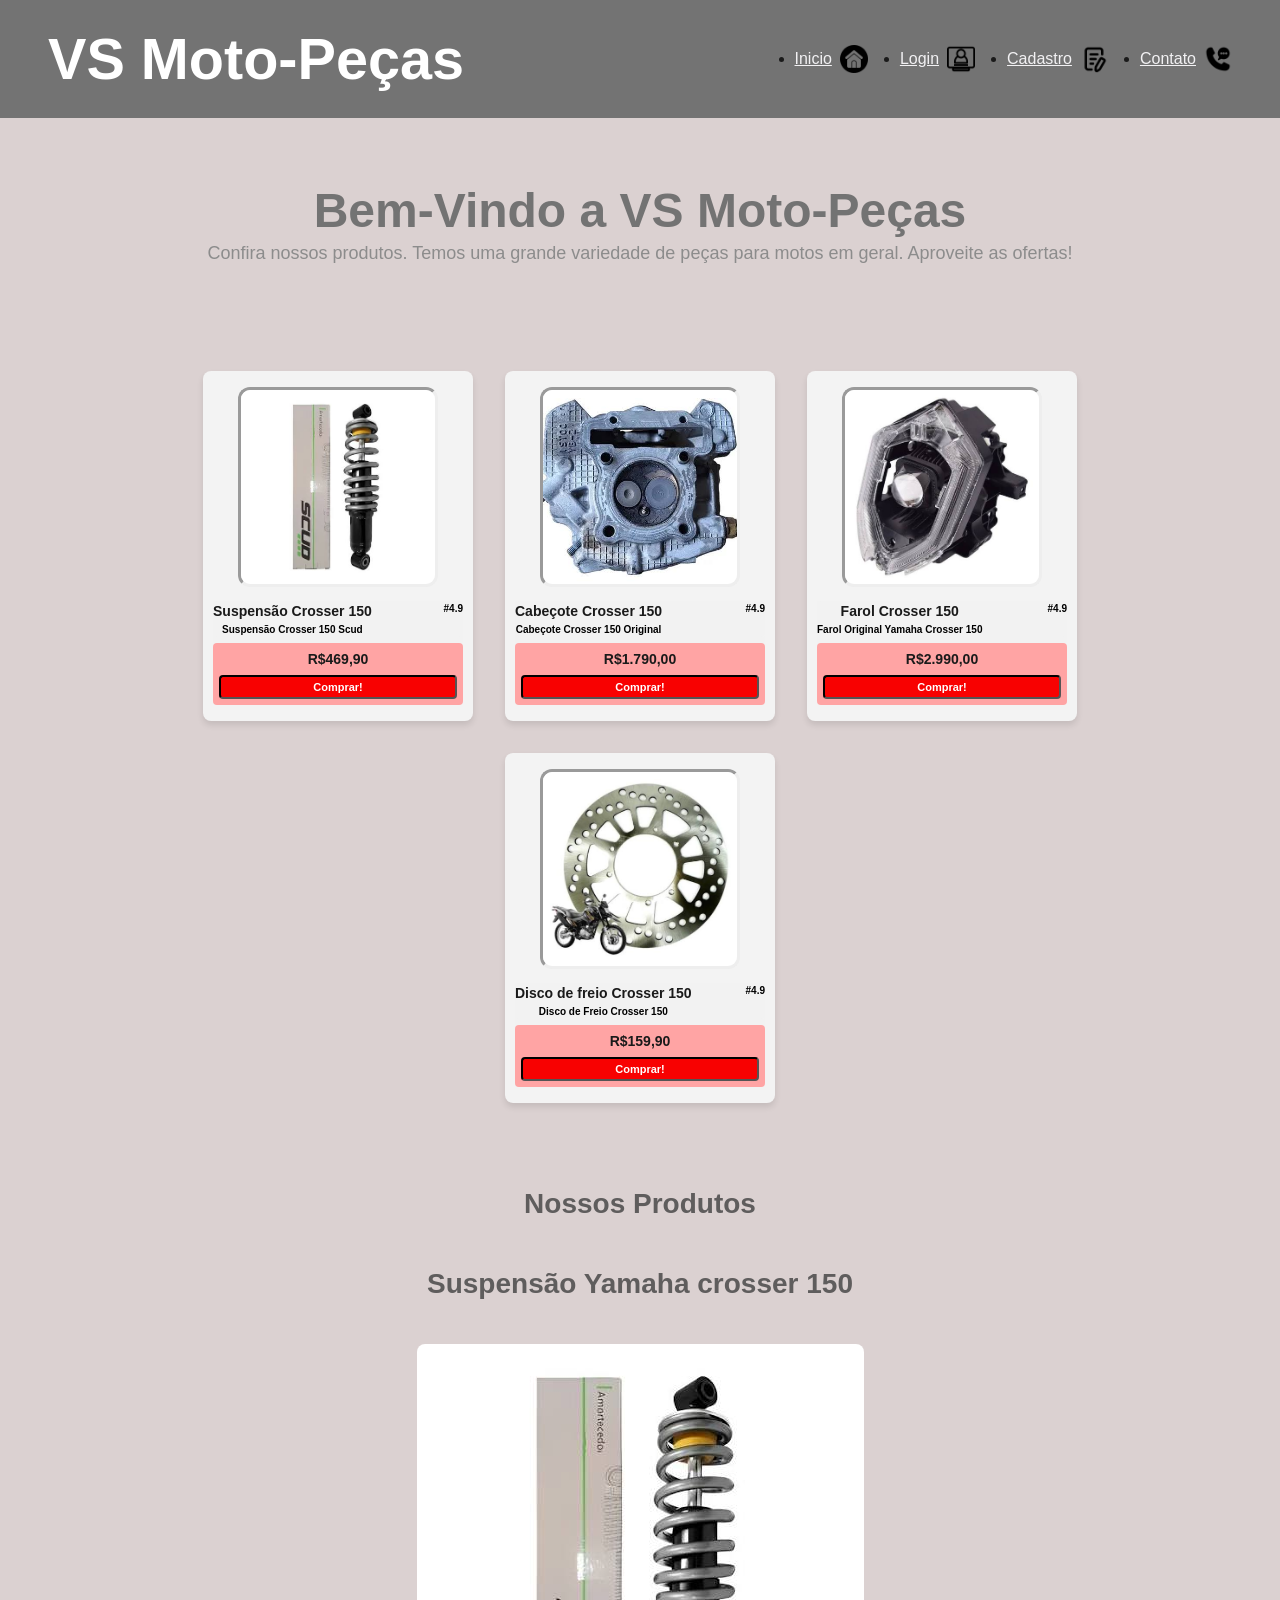
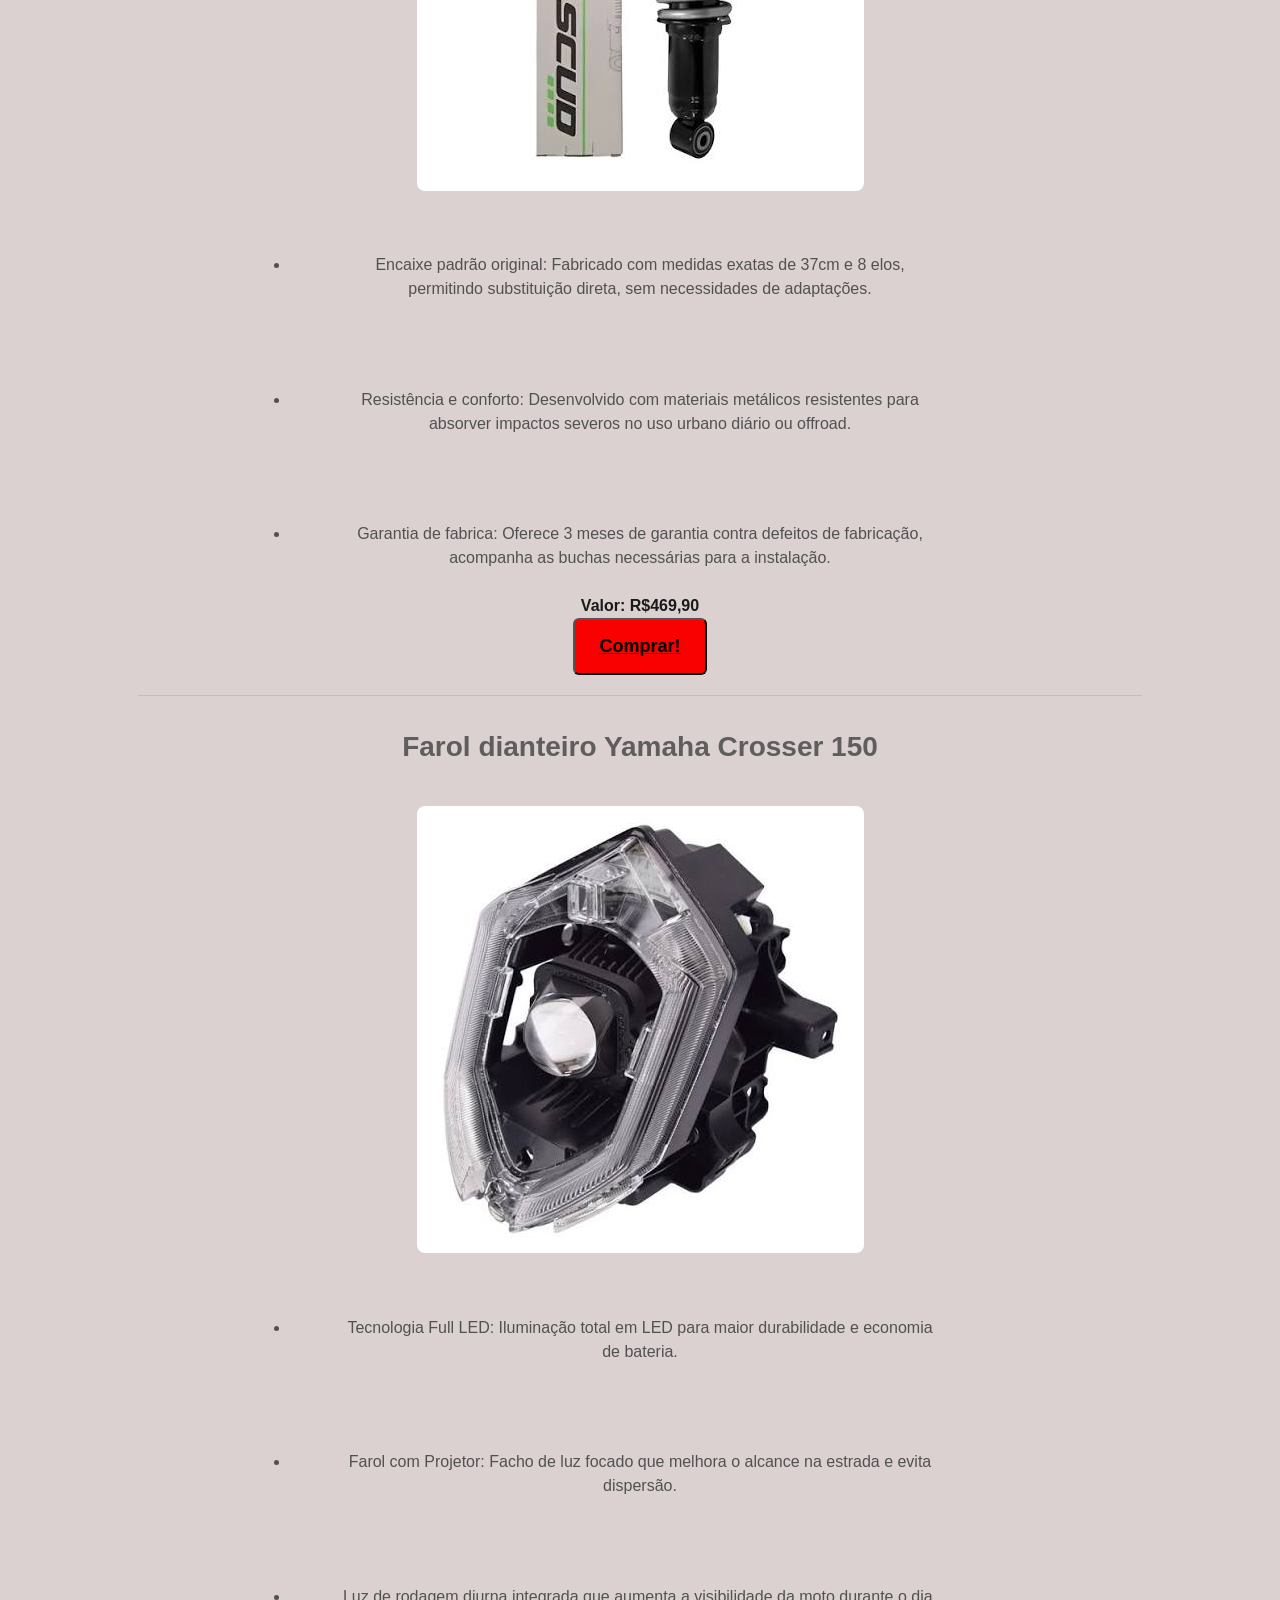
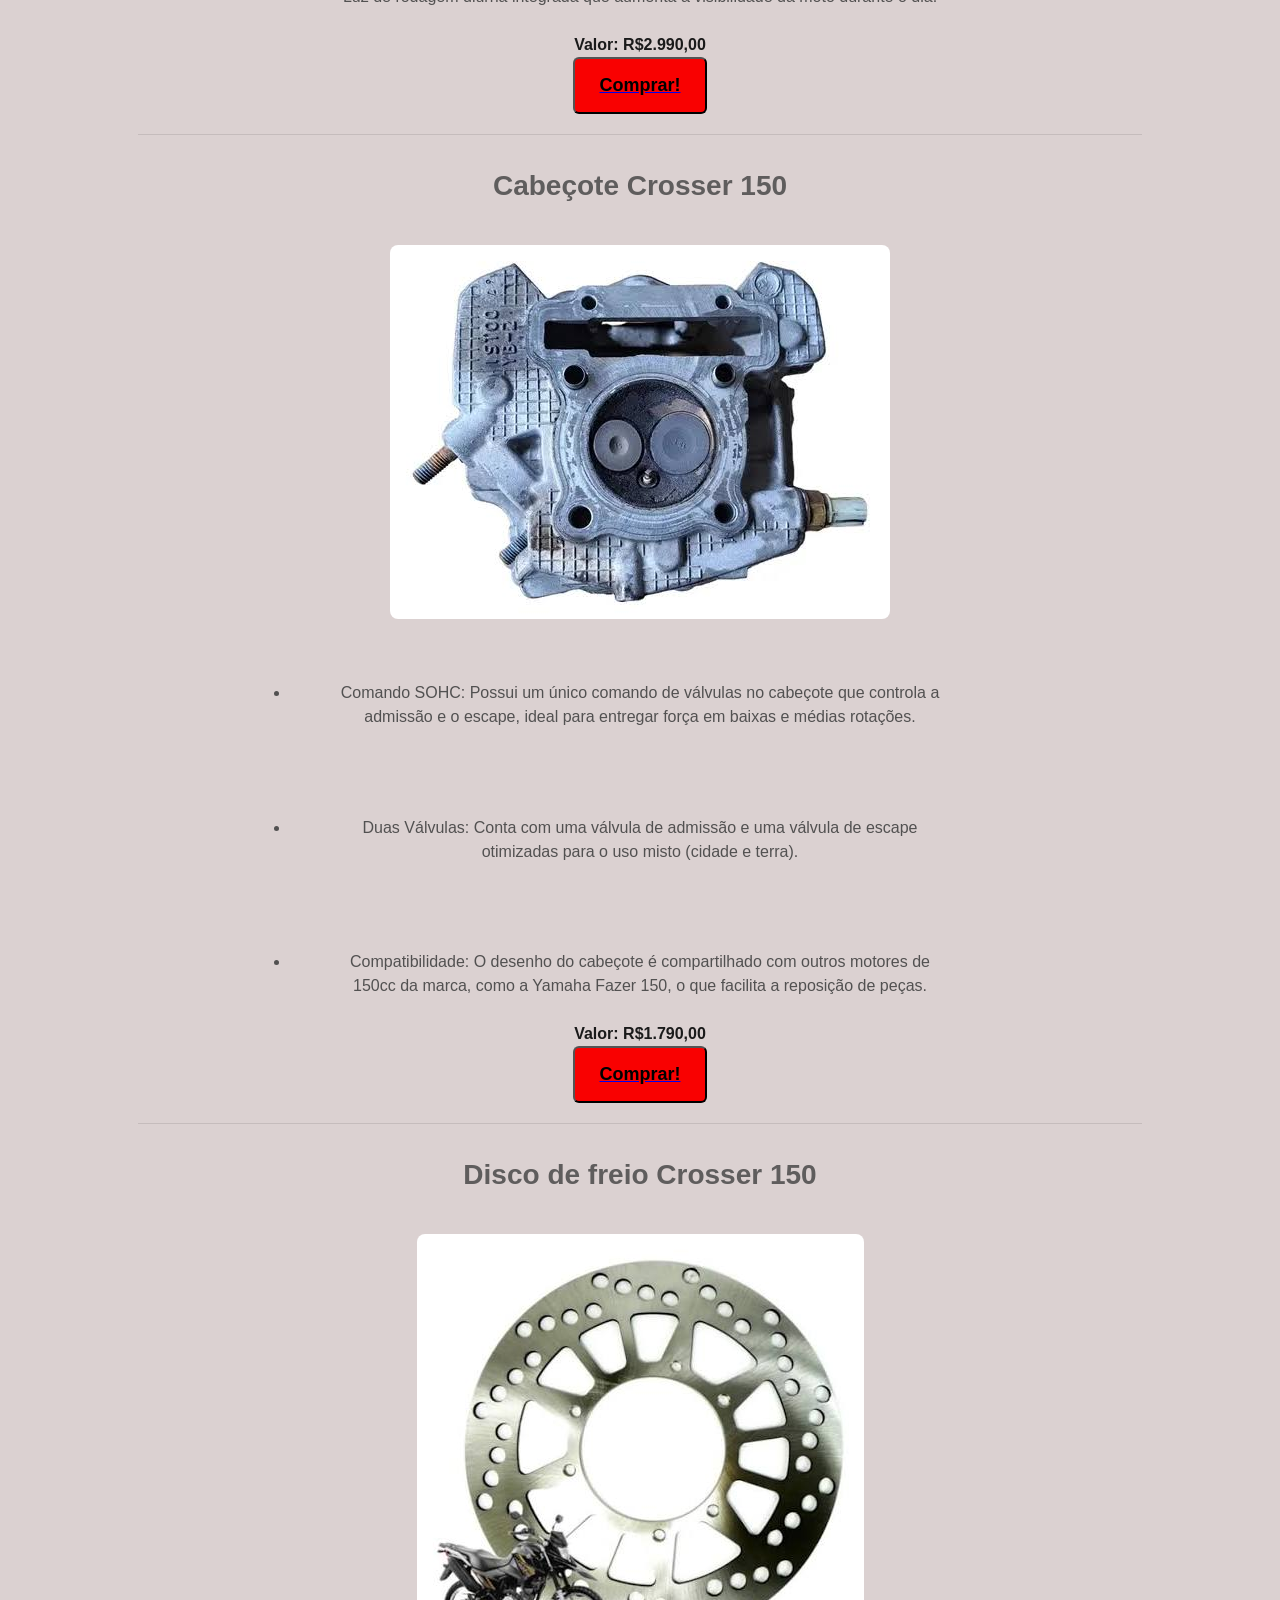
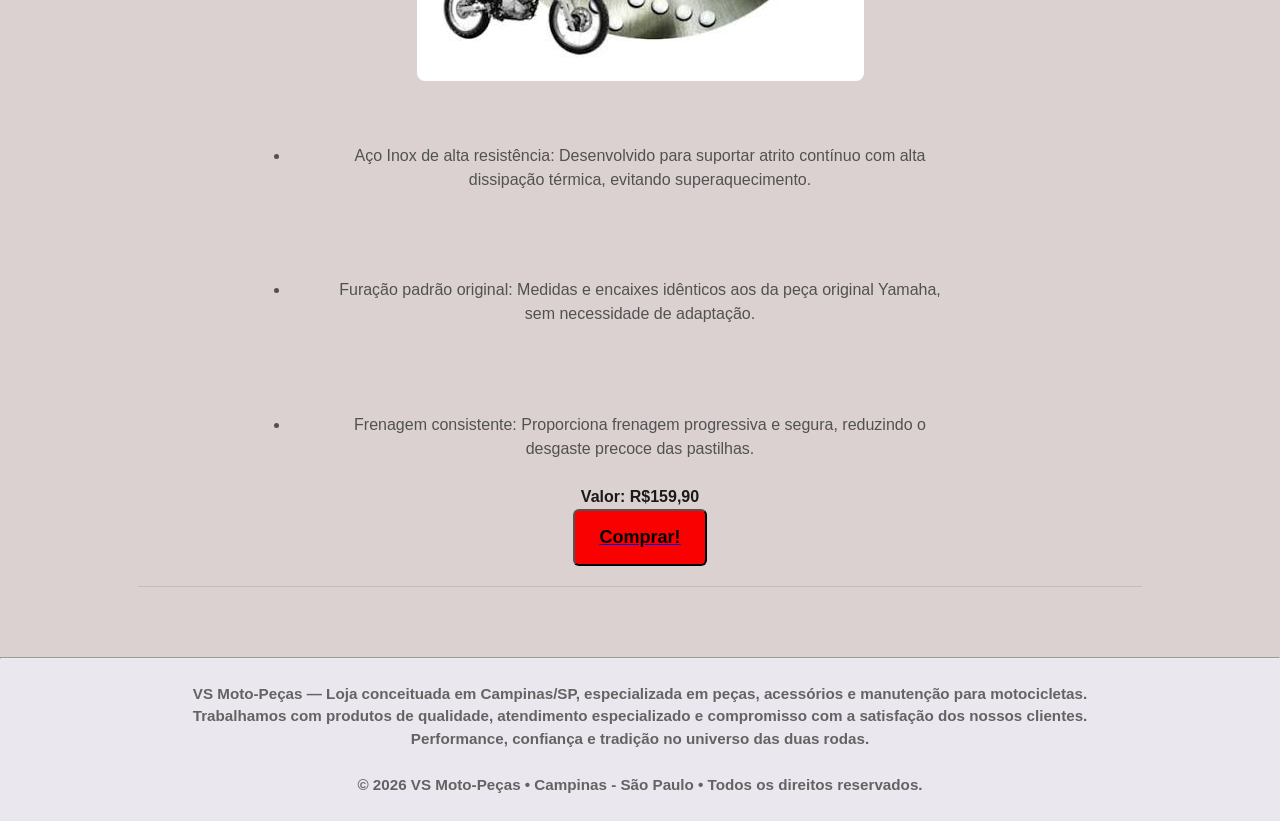
<file: index.html>
<!DOCTYPE html>
<html lang="pt-br">

<head>
    <meta charset="UTF-8">
    <meta name="viewport" content="width=device-width, initial-scale=1.0">
    <title>Page Home</title>
    <link rel="stylesheet" href="./pages/style.css">

</head>

<body>
    <header class="site-header">
        <nav class="nav-mobile" aria-label="Menu mobile">
            <a href="./index.html" class="nav-icon" aria-label="Início">
                <img class="nav-icon-img" src="./images/botao-home.png" alt="">
            </a>
            <a href="#contato" class="nav-icon" aria-label="Contato">
                <img class="nav-icon-img" src="./images/contato.png" alt="">
            </a>
            <a href="./pages/login/login.html" class="nav-icon" aria-label="Login">
                <img class="nav-icon-img" src="./images/aplicativo-web.png" alt="">
            </a>
            <a href="./pages/cadastro/cadastro.html" class="nav-icon" aria-label="Cadastro">
                <img class="nav-icon-img" src="./images/cadastro.png" alt="">
            </a>
        </nav>
        <!-- tablet menu -->
        <aside class="nav-tablet" aria-label="Menu lateral tablet">
            <p class="brand">VS Moto-Peças</p>
            <ul>
                <li><a href="./index.html">Início</a></li>
                <li><a href="./pages/cadastro/cadastro.html">Cadastre</a></li>
                <li><a href="./pages/login/login.html">Login</a></li>
                <li><a href="#contato">Contato</a></li>
            </ul>
        </aside>
        <!-- desktop menu -->
        <nav class="nav-desktop" aria-label="Menu desktop">
            <p class="brand">VS Moto-Peças</p>
            <ul>
                <li>
                    <a href="./index.html"> Inicio
                        <img class="nav-icon-img" src="./images/botao-home.png" alt="" width="20" height="20">
                    </a>
                </li>
                <li>
                    <a href="./pages/login/login.html"> Login
                        <img class="nav-icon-img" src="./images/aplicativo-web.png" alt="" width="20" height="20">
                    </a>
                </li>
                <li>
                    <a href="./pages/cadastro/cadastro.html"> Cadastro
                        <img class="nav-icon-img" src="./images/cadastro.png" alt="" width="20" height="20">
                    </a>
                </li>
                <li>
                    <a href="#contato"> Contato
                        <img class="nav-icon-img" src="./images/contato.png" width="20" height="20" alt="">
                    </a>
                </li>
            </ul>
        </nav>

    </header>


    <main>
        <section class="hero" id="Inicio">
            <h1>Bem-Vindo a VS Moto-Peças</h1>
            <p>Confira nossos produtos. Temos uma grande variedade de peças para motos em geral. Aproveite as ofertas!
            </p>

        </section>
        <!-- aqui comeca o card -->
         <section class="section-card" id="sectionIdScript">
           
           
        </section> 

        <section class="produto" id="produtos1">
        </section>

    </main>
    <hr>
    <footer class="site-footer" id="contato">
        <b>VS Moto-Peças — Loja conceituada em Campinas/SP, especializada em peças, acessórios e manutenção para
            motocicletas. <br> Trabalhamos com produtos de qualidade, atendimento especializado e compromisso com a
            satisfação dos nossos clientes. <br> Performance, confiança e tradição no universo das duas rodas.
            <br>
            <br>
            © 2026 VS Moto-Peças • Campinas - São Paulo • Todos os direitos reservados.
        </b>

    </footer>
    <script src="script.js"></script>
</body>

</html>
</file>
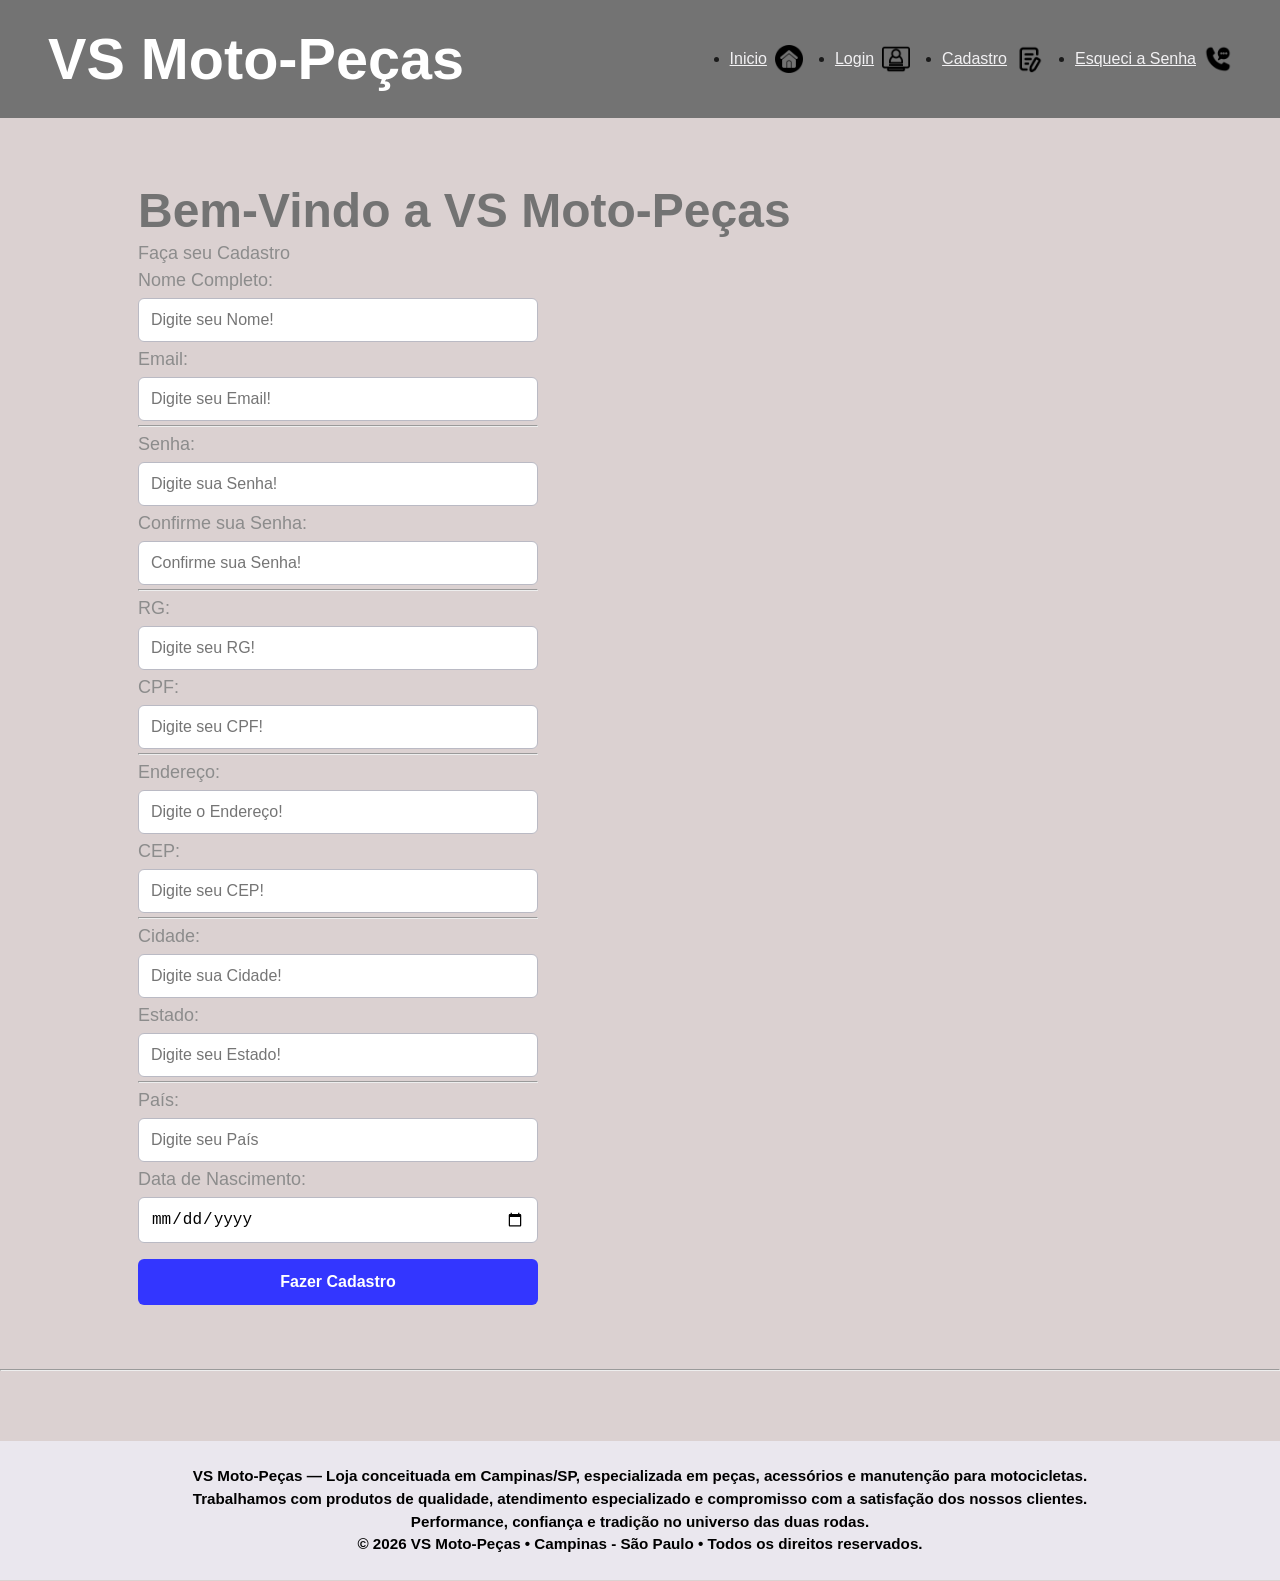
<file: pages/cadastro.html>
<!DOCTYPE html>
<html lang="en">

<head>
    <meta charset="UTF-8">
    <meta name="viewport" content="width=device-width, initial-scale=1.0">
    <title>Faça seu Cadastro</title>
    <link rel="stylesheet" href="./cadastro.css">
</head>

<body>

    <header class="site-header">
        <nav class="nav-mobile" aria-label="Menu mobile">
            <a href="./index.html" class="nav-icon" aria-label="Início">
                <img class="nav-icon-img" src="../images/botao-home.png" alt="">
            </a>
            <a href="./esqueci-senha.html" class="nav-icon" aria-label="Esqueci a Senha">
                <img class="nav-icon-img" src="../images/contato.png" alt="">
            </a>
            <a href="./login.html" class="nav-icon" aria-label="Login">
                <img class="nav-icon-img" src="../images/aplicativo-web.png" alt="">
            </a>
            <a href="./cadastro.html" class="nav-icon" aria-label="Cadastro">
                <img class="nav-icon-img" src="../images/cadastro.png" alt="">
            </a>
        </nav>
        <!-- tablet menu -->
        <aside class="nav-tablet" aria-label="Menu lateral tablet">
            <p class="brand">VS Moto-Peças</p>
            <ul>
                <li><a href="../index.html">Início</a></li>
                <li><a href="./cadastro.html">Cadastre</a></li>
                <li><a href="../pages/login.html">Login</a></li>
                <li><a href="../pages/esqueci-senha.html">Esqueci a Senha</a></li>
            </ul>
        </aside>
        <!-- desktop menu -->
        <nav class="nav-desktop" aria-label="Menu desktop">
            <p class="brand">VS Moto-Peças</p>
            <ul>
                <li>

                    <a href="../index.html"> Inicio
                        <img class="nav-icon-img" src="../images/botao-home.png" alt="" width="20" height="20">
                    </a>
                    </a>
                </li>
                <li>
                    <a href="./login.html"> Login
                        <img class="nav-icon-img" src="../images/aplicativo-web.png" alt="" width="20" height="20">
                    </a>
                </li>
                <li>
                    <a href="./cadastro.html"> Cadastro
                        <img class="nav-icon-img" src="../images/cadastro.png" alt="" width="20" height="20">

                    </a>
                </li>
                <li>
                    <a href="./esqueci-senha.html"> Esqueci a Senha
                        <img class="nav-icon-img" src="../images/contato.png" width="20" height="20" alt="">
                    </a>
                </li>
            </ul>
        </nav>


    </header>

    <main>
        <section class="hero" id="Inicio">
            <h1>Bem-Vindo a VS Moto-Peças</h1>
            <p>Faça seu Cadastro</p>
            <section>
                <form action="./login.html" onsubmit="alert('Usuário Cadastrado! Faça seu Login')">
                    <p>Nome Completo:</p>
                    <input type="text" name="nome completo" required placeholder="Digite seu Nome!">
                    <p>Email:</p>
                    <input type="email" name="email" required placeholder="Digite seu Email!">
                    <hr>
                    <P>Senha:</P>
                    <input type="password" name="senha" required placeholder="Digite sua Senha!">
                    <p>Confirme sua Senha:</p>
                    <input type="password" name="confirme senha" required placeholder="Confirme sua Senha!">
                    <hr>
                    <p>RG:</p>
                    <input type="number" name="RG" required placeholder="Digite seu RG!">
                    <p>CPF:</p>
                    <input type="number" name="CPF" required placeholder="Digite seu CPF!">
                    <hr>
                    <p>Endereço:</p>
                    <input type="text" name="endereço" required placeholder="Digite o Endereço!">
                    <p>CEP:</p>
                    <input type="number" name="CEP" required placeholder="Digite seu CEP!">
                    <hr>
                    <p>Cidade:</p>
                    <input class="input-cadastro" type="text" name="cidade" required placeholder="Digite sua Cidade!">
                    <p>Estado:</p>
                    <input class="input-cadastro" type="text" name="estado" required placeholder="Digite seu Estado!">
                    <hr>
                    <p>País:</p>
                    <input class="input-cadastro" type="text" name="país" required placeholder="Digite seu País">
                    <p>Data de Nascimento:</p>
                    <input class="input-cadastro" type="date" name="data" required placeholder="Data de Nascimento">

                    <button class="button-form" type="submit">Fazer Cadastro</button>

                </form>

            </section>
    </main>
    <hr>

    <footer class="site-footer">
        <b>VS Moto-Peças — Loja conceituada em Campinas/SP, especializada em peças, acessórios e manutenção para
            motocicletas. <br> Trabalhamos com produtos de qualidade, atendimento especializado e compromisso com a
            satisfação dos nossos clientes. <br> Performance, confiança e tradição no universo das duas rodas. <br>

            © 2026 VS Moto-Peças • Campinas - São Paulo • Todos os direitos reservados.
        </b>
    </footer>
</body>

</html>
</file>
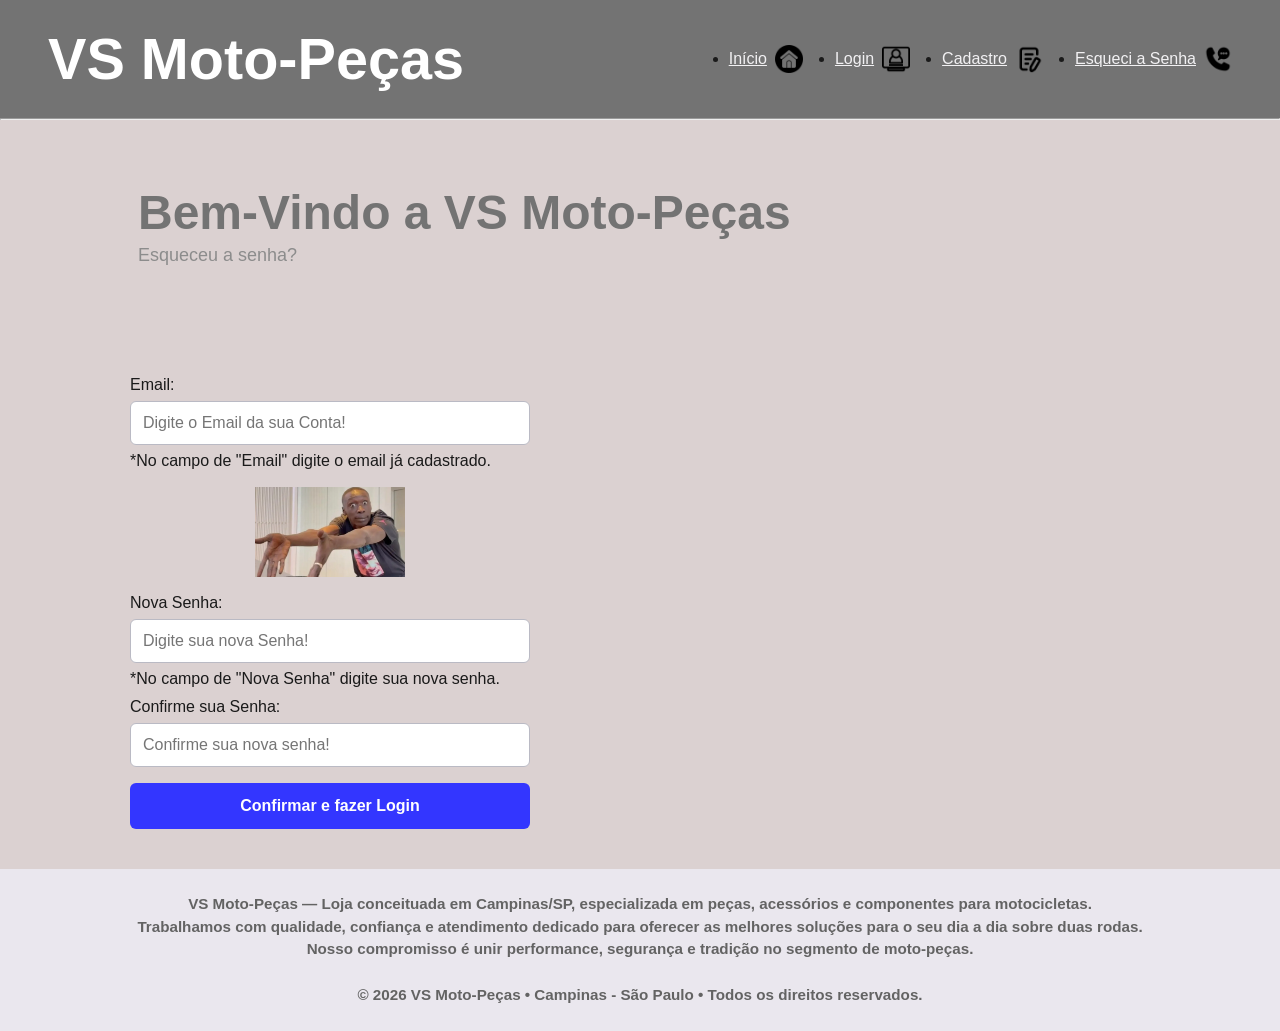
<file: pages/esqueci-senha.html>
<!DOCTYPE html>
<html lang="pt-br">

<head>
    <meta charset="UTF-8">
    <meta name="viewport" content="width=device-width, initial-scale=1.0">
    <title>Esqueci minha Senha - VS Moto-Peças</title>
    <link rel="stylesheet" href="./esqueci-senha.css">
</head>

<body>
    <header class="site-header">
        <nav class="nav-mobile" aria-label="Menu mobile">
            <a href="../index.html" class="nav-icon" aria-label="Início">
                <img class="nav-icon-img" src="../images/botao-home.png" alt="Início">
            </a>
            <a href="./esqueci-senha.html" class="nav-icon" aria-label="Esqueci a Senha">
                <img class="nav-icon-img" src="../images/contato.png" alt="Esqueci a Senha">
            </a>
            <a href="./login/login.html" class="nav-icon" aria-label="Login">
                <img class="nav-icon-img" src="../images/aplicativo-web.png" alt="Login">
            </a>
            <a href="./cadastro/cadastro.html" class="nav-icon" aria-label="Cadastro">
                <img class="nav-icon-img" src="../images/cadastro.png" alt="Cadastro">
            </a>
        </nav>
        <!-- tablet menu -->
        <aside class="nav-tablet" aria-label="Menu lateral tablet">
            <p class="brand">VS Moto-Peças</p>
            <ul>
                <li><a href="../index.html">Início</a></li>
                <li><a href="./cadastro/cadastro.html">Cadastre</a></li>
                <li><a href="./login/login.html">Login</a></li>
                <li><a href="./esqueci-senha.html">Esqueci a Senha</a></li>
                <li><a href="../index.html#contato">Contato</a></li>
            </ul>
        </aside>
        <!-- desktop menu -->
        <nav class="nav-desktop" aria-label="Menu desktop">
            <p class="brand">VS Moto-Peças</p>
            <ul>
                <li>
                    <a href="../index.html"> Início
                        <img class="nav-icon-img" src="../images/botao-home.png" alt="" width="20" height="20">
                    </a>
                </li>
                <li>
                    <a href="./login/login.html"> Login
                        <img class="nav-icon-img" src="../images/aplicativo-web.png" alt="" width="20" height="20">
                    </a>
                </li>
                <li>
                    <a href="./cadastro/cadastro.html"> Cadastro
                        <img class="nav-icon-img" src="../images/cadastro.png" alt="" width="20" height="20">
                    </a>
                </li>
                <li>
                    <a href="./esqueci-senha.html"> Esqueci a Senha
                        <img class="nav-icon-img" src="../images/contato.png" width="20" height="20" alt="">
                    </a>
                </li>
            </ul>
        </nav>
    </header>
    <hr>

    <main>
        <section class="hero" id="Inicio">
            <h1>Bem-Vindo a VS Moto-Peças</h1>
            <p>Esqueceu a senha?</p>
        </section>

        <section class="section-form">
            <form action="./login/login.html" onsubmit="alert('Senha redefinida com sucesso! Faça seu Login.'); return true;">
                <p>Email:</p>
                <input type="email" name="email" required placeholder="Digite o Email da sua Conta!">
                <p>*No campo de "Email" digite o email já cadastrado.</p>

                <img src="../images/ai-meu-patrao.webp" alt="e agora?" width="150" style="display:block; margin: 10px auto;">

                <p>Nova Senha:</p>
                <input type="password" name="nova-senha" required placeholder="Digite sua nova Senha!">
                <p>*No campo de "Nova Senha" digite sua nova senha.</p>

                <p>Confirme sua Senha:</p>
                <input type="password" name="confirma-senha" required placeholder="Confirme sua nova senha!">

                <button class="button-form" type="submit">Confirmar e fazer Login</button>
            </form>
        </section>
    </main>

    <footer class="site-footer">
        <b>VS Moto-Peças — Loja conceituada em Campinas/SP, especializada em peças, acessórios e componentes para
            motocicletas. <br> Trabalhamos com qualidade, confiança e atendimento dedicado para oferecer as melhores
            soluções para o seu dia a dia sobre duas rodas. <br> Nosso compromisso é unir performance, segurança e
            tradição no segmento de moto-peças. <br>
            <br>
            © 2026 VS Moto-Peças • Campinas - São Paulo • Todos os direitos reservados.
        </b>
    </footer>
</body>

</html>
</file>
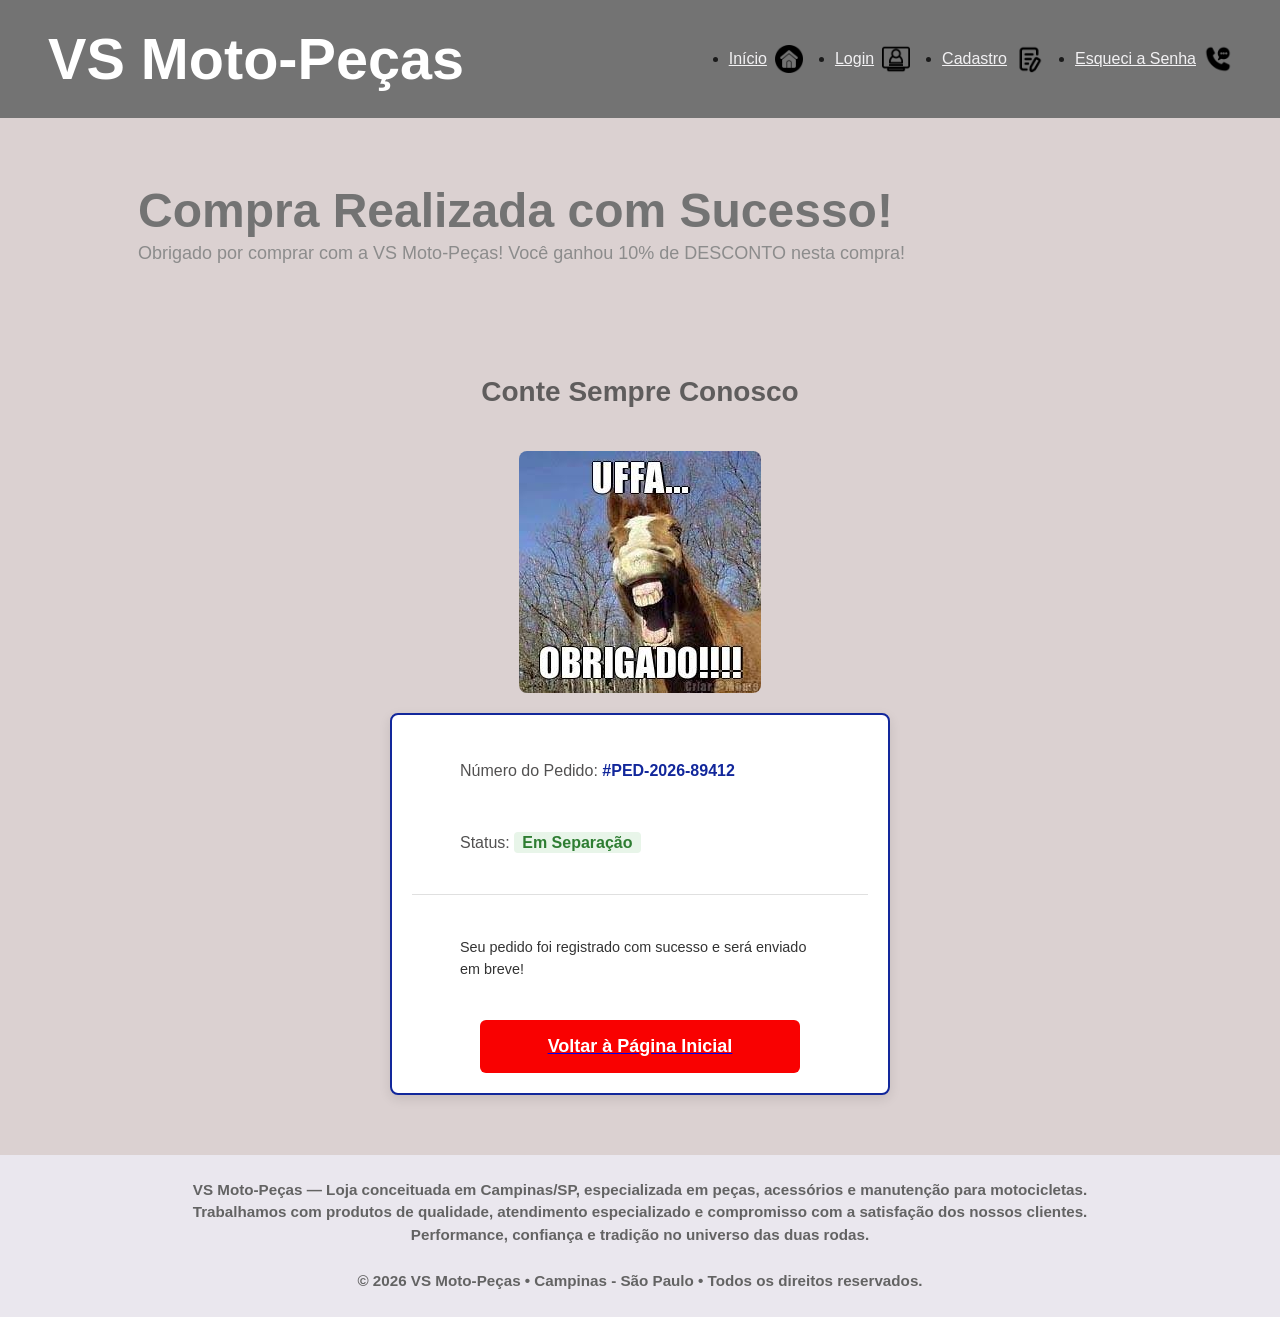
<file: pages/final.html>
<!DOCTYPE html>
<html lang="pt-br">

<head>
    <meta charset="UTF-8">
    <meta name="viewport" content="width=device-width, initial-scale=1.0">
    <title>Obrigado! Volte Sempre - VS Moto-Peças</title>
    <link rel="stylesheet" href="./final.css">
</head>

<body>
    <header class="site-header">
        <nav class="nav-mobile" aria-label="Menu mobile">
            <a href="../index.html" class="nav-icon" aria-label="Início">
                <img class="nav-icon-img" src="../images/botao-home.png" alt="Início">
            </a>
            <a href="./esqueci-senha.html" class="nav-icon" aria-label="Esqueci a Senha">
                <img class="nav-icon-img" src="../images/contato.png" alt="Esqueci a Senha">
            </a>
            <a href="./login/login.html" class="nav-icon" aria-label="Login">
                <img class="nav-icon-img" src="../images/aplicativo-web.png" alt="Login">
            </a>
            <a href="./cadastro/cadastro.html" class="nav-icon" aria-label="Cadastro">
                <img class="nav-icon-img" src="../images/cadastro.png" alt="Cadastro">
            </a>
        </nav>
        <!-- tablet menu -->
        <aside class="nav-tablet" aria-label="Menu lateral tablet">
            <p class="brand">VS Moto-Peças</p>
            <ul>
                <li><a href="../index.html">Início</a></li>
                <li><a href="./cadastro/cadastro.html">Cadastre</a></li>
                <li><a href="./login/login.html">Login</a></li>
                <li><a href="./esqueci-senha.html">Esqueci a Senha</a></li>
                <li><a href="../index.html#contato">Contato</a></li>
            </ul>
        </aside>
        <!-- desktop menu -->
        <nav class="nav-desktop" aria-label="Menu desktop">
            <p class="brand">VS Moto-Peças</p>
            <ul>
                <li>
                    <a href="../index.html"> Início
                        <img class="nav-icon-img" src="../images/botao-home.png" alt="" width="20" height="20">
                    </a>
                </li>
                <li>
                    <a href="./login/login.html"> Login
                        <img class="nav-icon-img" src="../images/aplicativo-web.png" alt="" width="20" height="20">
                    </a>
                </li>
                <li>
                    <a href="./cadastro/cadastro.html"> Cadastro
                        <img class="nav-icon-img" src="../images/cadastro.png" alt="" width="20" height="20">
                    </a>
                </li>
                <li>
                    <a href="./esqueci-senha.html"> Esqueci a Senha
                        <img class="nav-icon-img" src="../images/contato.png" width="20" height="20" alt="">
                    </a>
                </li>
            </ul>
        </nav>
    </header>

    <main>
        <section class="hero" id="Inicio">
            <h1>Compra Realizada com Sucesso!</h1>
            <p>Obrigado por comprar com a VS Moto-Peças! Você ganhou 10% de DESCONTO nesta compra!</p>
        </section>

        <section class="agradecimento" id="venda">
            <h2>Conte Sempre Conosco</h2>

            <img class="foto foto-mobile" src="../images/obrigado.jpg" alt="Agradecimento">
            <img class="foto foto-tablet" src="../images/obrigado.jpg" alt="Agradecimento">
            <img class="foto foto-desktop" src="../images/obrigado.jpg" alt="Agradecimento">

            <div class="card-pedido" id="cardPedido">
                <p>Número do Pedido: <span class="numero-pedido" id="pedidoNumero">#PED-2026-89412</span></p>
                <p>Status: <span class="status">Em Separação</span></p>
                <div id="detalhesPedido" class="detalhes-pedido"></div>
            </div>
        </section>
    </main>

    <footer class="site-footer">
        <b>VS Moto-Peças — Loja conceituada em Campinas/SP, especializada em peças, acessórios e manutenção para motocicletas. <br> Trabalhamos com produtos de qualidade, atendimento especializado e compromisso com a satisfação dos nossos clientes. <br> Performance, confiança e tradição no universo das duas rodas.
            <br>
            <br>
            © 2026 VS Moto-Peças • Campinas - São Paulo • Todos os direitos reservados.
        </b>
    </footer>

    <script src="./final.js"></script>
</body>

</html>
</file>
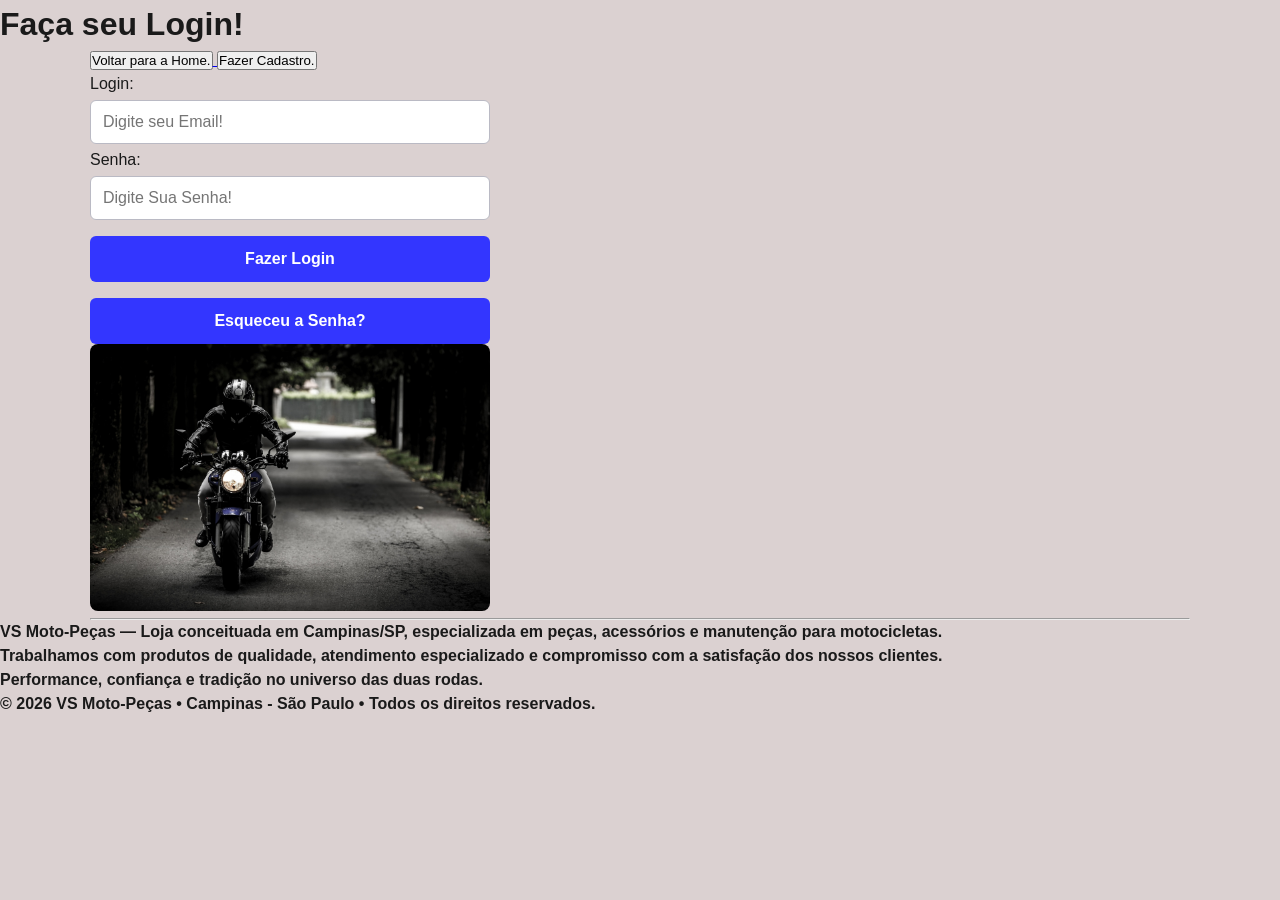
<file: pages/login.html>
<!DOCTYPE html>
<html lang="en">

<head>
    <meta charset="UTF-8">
    <meta name="viewport" content="width=device-width, initial-scale=1.0">
    <title>Login</title>
    <link rel="stylesheet" href="login.css">
</head>

<body>

    <header>
        <h1>Faça seu Login!</h1>


    </header>

    <main>
        <nav>

            <a href="../index.html">
                <button class="button-nav" type="button">Voltar para a Home.</button>
            </a>
            <a href="./cadastro.html">
                <button class="button-nav" type="button">Fazer Cadastro.</button>
            </a>

        </nav>

        <section>
            <form action="../index.html" onsubmit="alert('Usuário Autenticado')">

                <p>Login:</p>
                <input type="email" name="email" required placeholder="Digite seu Email!">

                <p>Senha:</p>
                <input type="password" name="senha" required placeholder="Digite Sua Senha!">

                <button class="button-form" type="submit">Fazer Login</button>
                <a href="./esqueci-senha.html">
                    <button class="button-form" type="button">Esqueceu a Senha?</button>
                </a>

            </form>
            <img id=img-tela-l src="../images/img-section-dms.jpg" alt="img-login">
        </section>
        <hr>


    </main>


    <footer>
        <b>VS Moto-Peças — Loja conceituada em Campinas/SP, especializada em peças, acessórios e manutenção para
            motocicletas. <br> Trabalhamos com produtos de qualidade, atendimento especializado e compromisso com a
            satisfação dos nossos clientes. <br> Performance, confiança e tradição no universo das duas rodas. <br>

            © 2026 VS Moto-Peças • Campinas - São Paulo • Todos os direitos reservados.
        </b>
    </footer>
</body>

</html>
</file>
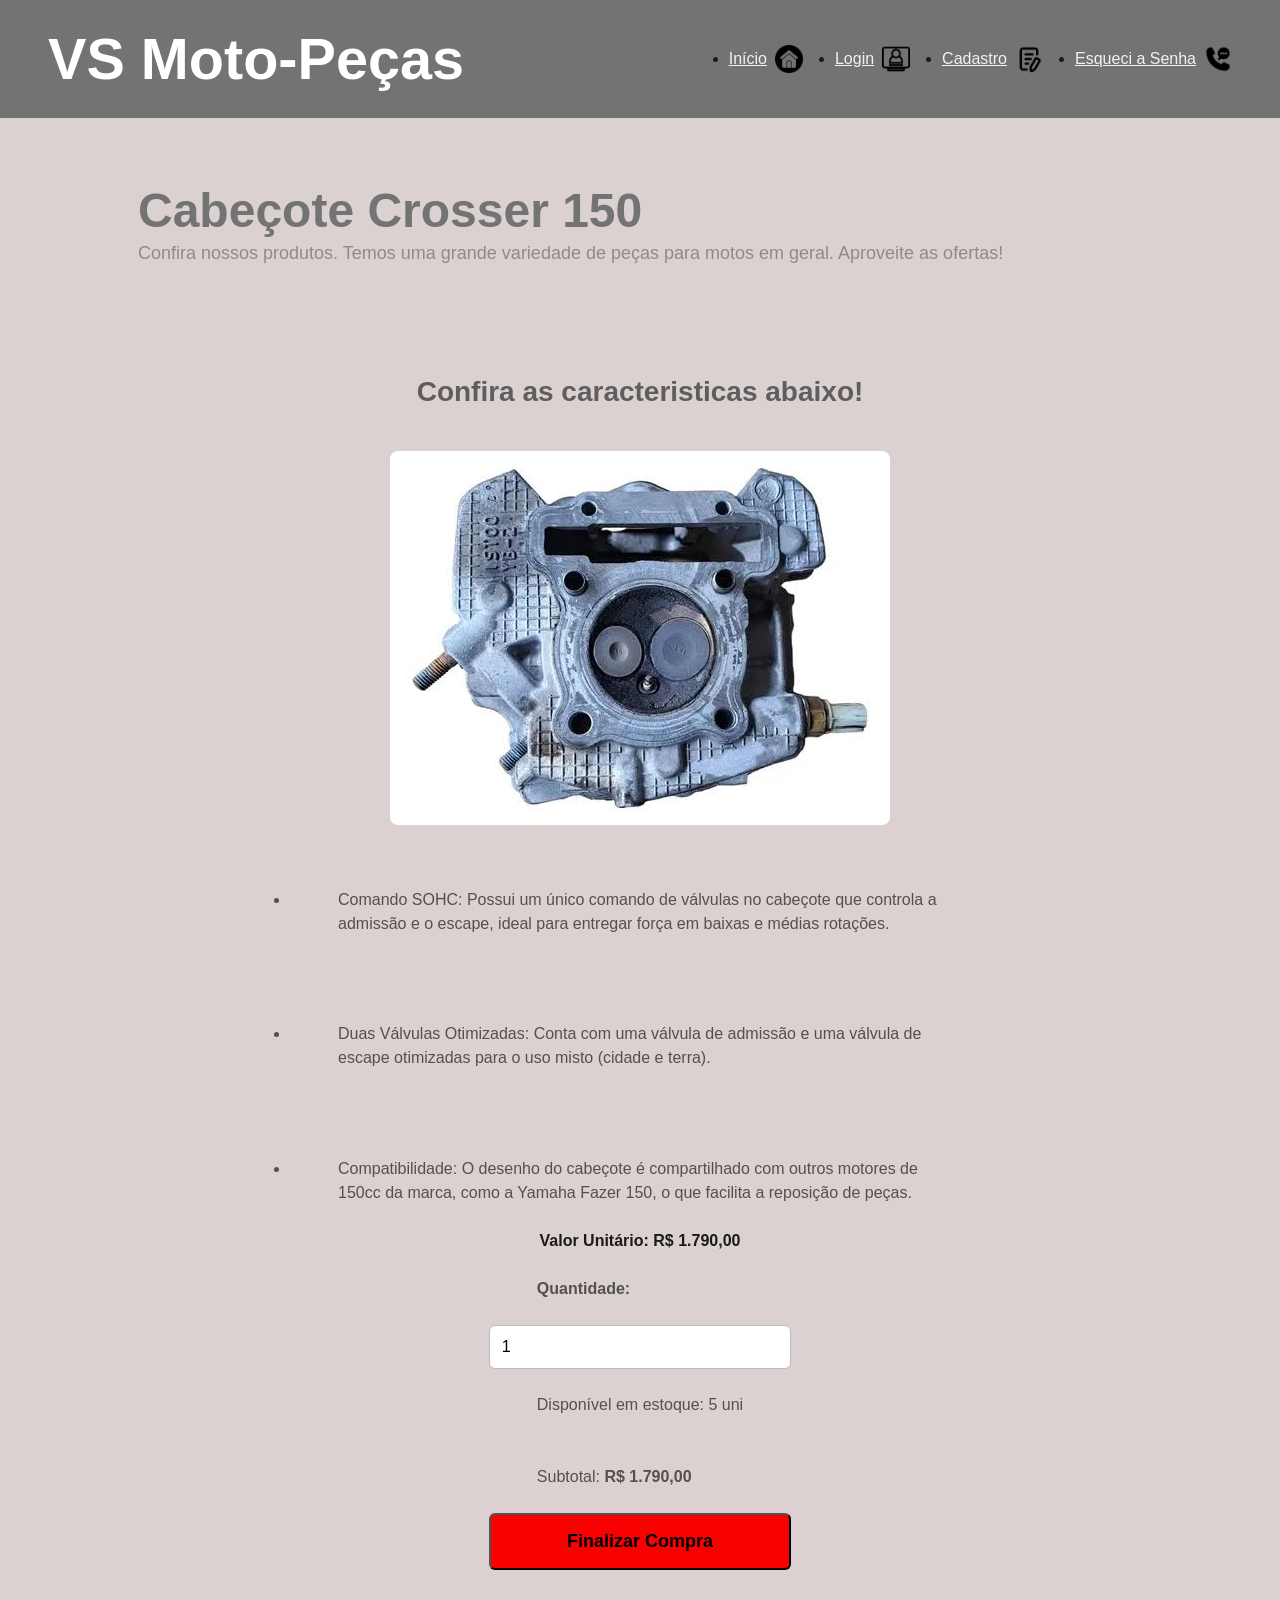
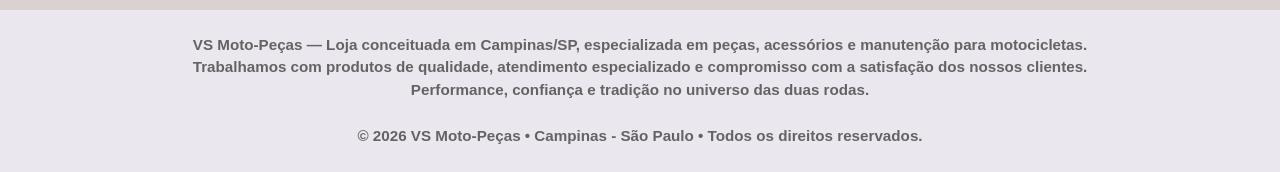
<file: pages/produto-cabecote.html>
<!DOCTYPE html>
<html lang="pt-br">

<head>
    <meta charset="UTF-8">
    <meta name="viewport" content="width=device-width, initial-scale=1.0">
    <title>Cabeçote Crosser 150 - VS Moto-Peças</title>
    <link rel="stylesheet" href="./produto.css">
</head>

<body>
    <header class="site-header">
        <nav class="nav-mobile" aria-label="Menu mobile">
            <a href="../index.html" class="nav-icon" aria-label="Início">
                <img class="nav-icon-img" src="../images/botao-home.png" alt="Início">
            </a>
            <a href="./esqueci-senha.html" class="nav-icon" aria-label="Esqueci a Senha">
                <img class="nav-icon-img" src="../images/contato.png" alt="Esqueci a Senha">
            </a>
            <a href="./login/login.html" class="nav-icon" aria-label="Login">
                <img class="nav-icon-img" src="../images/aplicativo-web.png" alt="Login">
            </a>
            <a href="./cadastro/cadastro.html" class="nav-icon" aria-label="Cadastro">
                <img class="nav-icon-img" src="../images/cadastro.png" alt="Cadastro">
            </a>
        </nav>
        <!-- tablet menu -->
        <aside class="nav-tablet" aria-label="Menu lateral tablet">
            <p class="brand">VS Moto-Peças</p>
            <ul>
                <li><a href="../index.html">Início</a></li>
                <li><a href="./cadastro/cadastro.html">Cadastre</a></li>
                <li><a href="./login/login.html">Login</a></li>
                <li><a href="./esqueci-senha.html">Esqueci a Senha</a></li>
                <li><a href="../index.html#contato">Contato</a></li>
            </ul>
        </aside>
        <!-- desktop menu -->
        <nav class="nav-desktop" aria-label="Menu desktop">
            <p class="brand">VS Moto-Peças</p>
            <ul>
                <li>
                    <a href="../index.html"> Início
                        <img class="nav-icon-img" src="../images/botao-home.png" alt="" width="20" height="20">
                    </a>
                </li>
                <li>
                    <a href="./login/login.html"> Login
                        <img class="nav-icon-img" src="../images/aplicativo-web.png" alt="" width="20" height="20">
                    </a>
                </li>
                <li>
                    <a href="./cadastro/cadastro.html"> Cadastro
                        <img class="nav-icon-img" src="../images/cadastro.png" alt="" width="20" height="20">
                    </a>
                </li>
                <li>
                    <a href="./esqueci-senha.html"> Esqueci a Senha
                        <img class="nav-icon-img" src="../images/contato.png" width="20" height="20" alt="">
                    </a>
                </li>
            </ul>
        </nav>
    </header>

    <main>
        <section class="hero" id="Inicio">
            <h1>Cabeçote Crosser 150</h1>
            <p>Confira nossos produtos. Temos uma grande variedade de peças para motos em geral. Aproveite as ofertas!</p>
        </section>

        <section class="produto" id="cabecote" data-id="cabecote" data-nome="Cabeçote Crosser 150" data-preco="1790.00" data-estoque="5" data-imagem="../images/cabecote-150.jpg">
            <h2>Confira as caracteristicas abaixo!</h2>

            <img class="foto foto-mobile" src="../images/cabecote-150.jpg" alt="Cabeçote Crosser 150" width="150">
            <img class="foto foto-tablet" src="../images/cabecote-150.jpg" alt="Cabeçote Crosser 150" width="200">
            <img class="foto foto-desktop" src="../images/cabecote-150.jpg" alt="Cabeçote Crosser 150" width="200">

            <ul>
                <li>Comando SOHC: Possui um único comando de válvulas no cabeçote que controla a admissão e o escape, ideal para entregar força em baixas e médias rotações.</li>
                <li>Duas Válvulas Otimizadas: Conta com uma válvula de admissão e uma válvula de escape otimizadas para o uso misto (cidade e terra).</li>
                <li>Compatibilidade: O desenho do cabeçote é compartilhado com outros motores de 150cc da marca, como a Yamaha Fazer 150, o que facilita a reposição de peças.</li>
            </ul>

            <b class="preco-destaque">Valor Unitário: <span id="valor-unitario">R$ 1.790,00</span></b>

            <section class="section-form">
                <form id="form-compra">
                    <p><b>Quantidade:</b></p>
                    <input type="number" id="quantidade" name="quantidade" min="1" max="5" value="1" required>
                    <p class="estoque-info">Disponível em estoque: <span id="estoque-qtd">5</span> uni</p>

                    <div class="subtotal-box">
                        <p>Subtotal: <strong id="subtotal-valor">R$ 1.790,00</strong></p>
                    </div>

                    <button class="button-buy" type="submit" id="btn-finalizar">Finalizar Compra</button>
                </form>
            </section>
        </section>
    </main>

    <footer class="site-footer" id="contato">
        <b>VS Moto-Peças — Loja conceituada em Campinas/SP, especializada em peças, acessórios e manutenção para motocicletas. <br> Trabalhamos com produtos de qualidade, atendimento especializado e compromisso com a satisfação dos nossos clientes. <br> Performance, confiança e tradição no universo das duas rodas.
            <br>
            <br>
            © 2026 VS Moto-Peças • Campinas - São Paulo • Todos os direitos reservados.
        </b>
    </footer>

    <script src="./produto.js"></script>
</body>

</html>
</file>
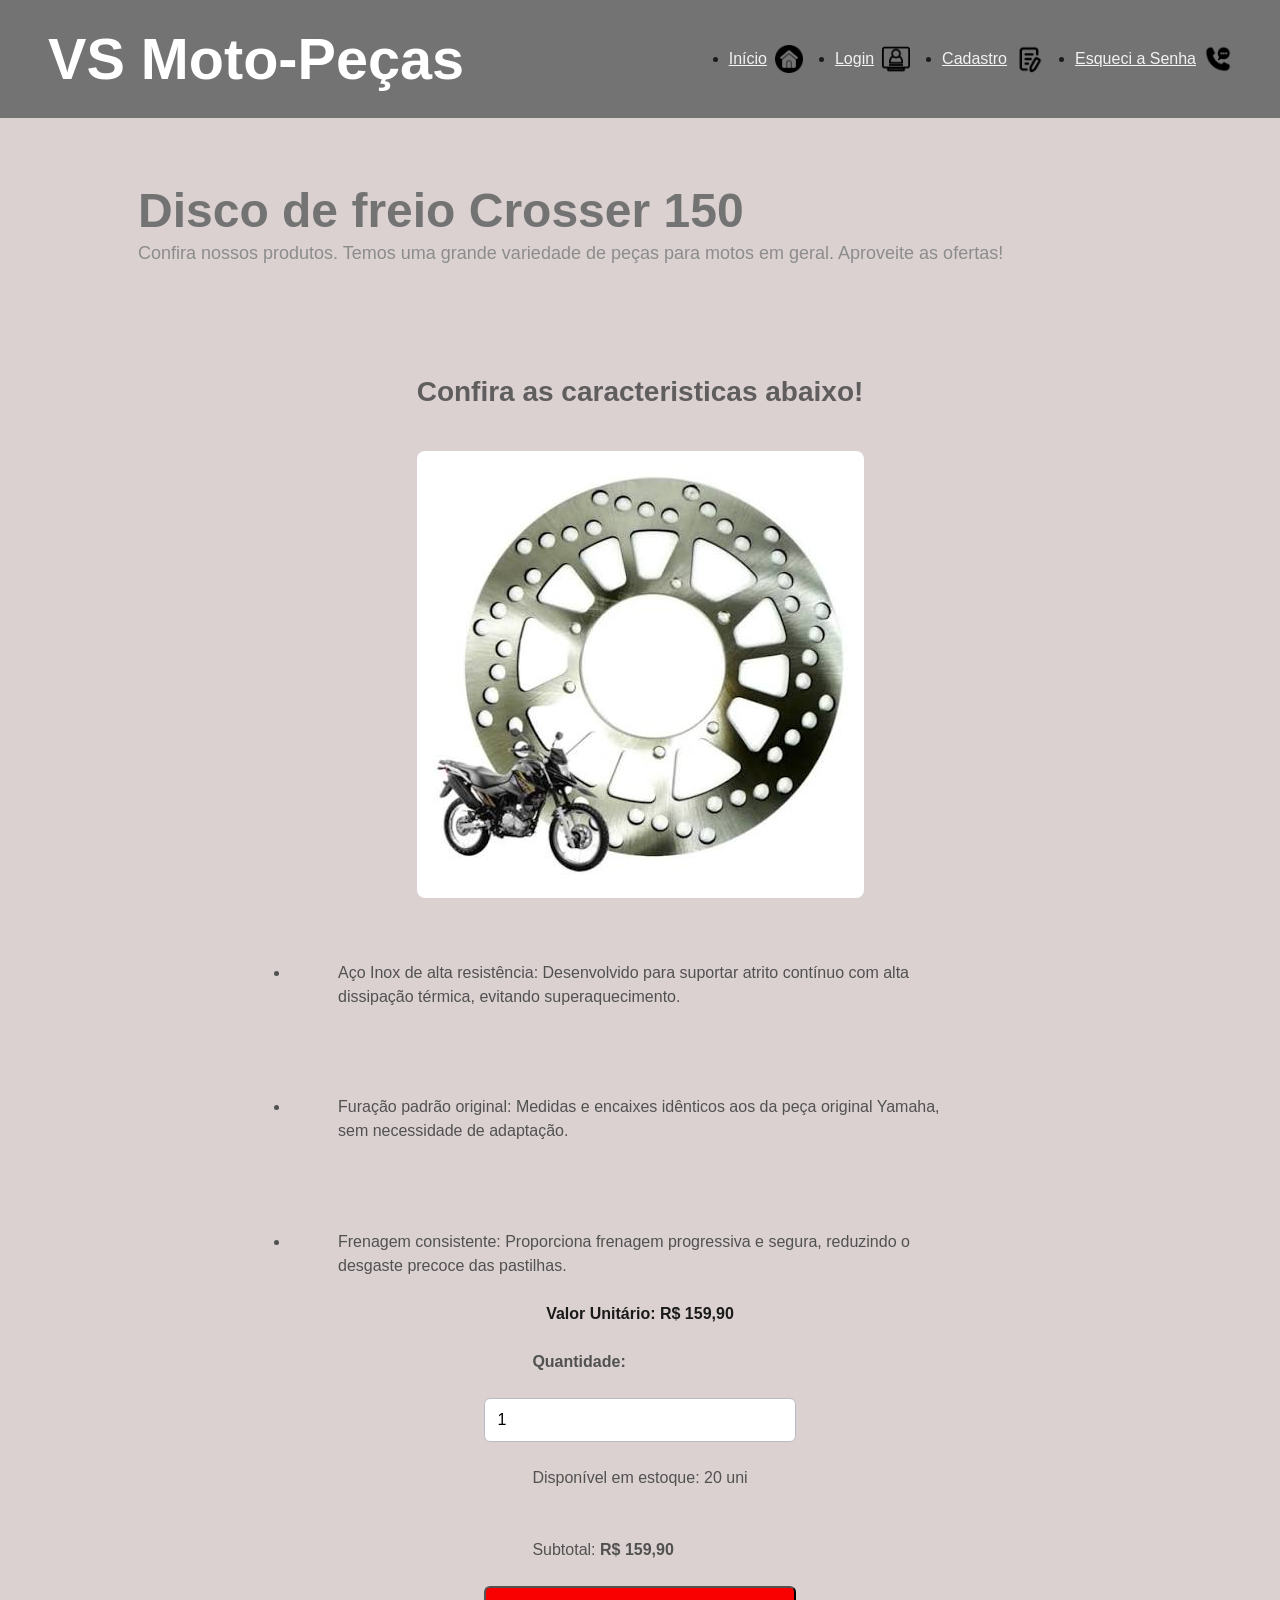
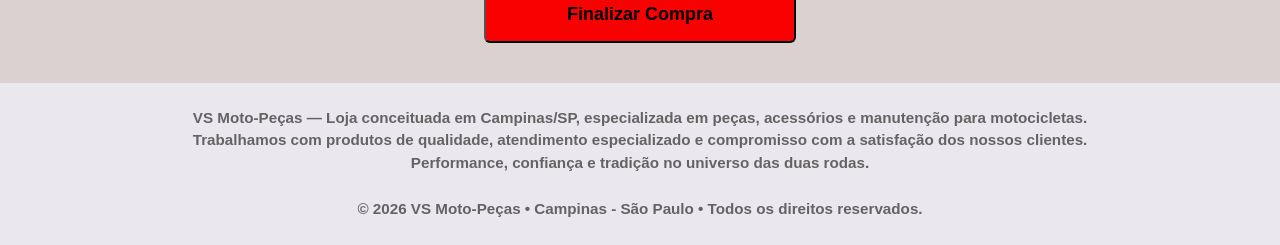
<file: pages/produto-disco.html>
<!DOCTYPE html>
<html lang="pt-br">

<head>
    <meta charset="UTF-8">
    <meta name="viewport" content="width=device-width, initial-scale=1.0">
    <title>Disco de Freio Crosser 150 - VS Moto-Peças</title>
    <link rel="stylesheet" href="./produto.css">
</head>

<body>
    <header class="site-header">
        <nav class="nav-mobile" aria-label="Menu mobile">
            <a href="../index.html" class="nav-icon" aria-label="Início">
                <img class="nav-icon-img" src="../images/botao-home.png" alt="Início">
            </a>
            <a href="./esqueci-senha.html" class="nav-icon" aria-label="Esqueci a Senha">
                <img class="nav-icon-img" src="../images/contato.png" alt="Esqueci a Senha">
            </a>
            <a href="./login/login.html" class="nav-icon" aria-label="Login">
                <img class="nav-icon-img" src="../images/aplicativo-web.png" alt="Login">
            </a>
            <a href="./cadastro/cadastro.html" class="nav-icon" aria-label="Cadastro">
                <img class="nav-icon-img" src="../images/cadastro.png" alt="Cadastro">
            </a>
        </nav>
        <!-- tablet menu -->
        <aside class="nav-tablet" aria-label="Menu lateral tablet">
            <p class="brand">VS Moto-Peças</p>
            <ul>
                <li><a href="../index.html">Início</a></li>
                <li><a href="./cadastro/cadastro.html">Cadastre</a></li>
                <li><a href="./login/login.html">Login</a></li>
                <li><a href="./esqueci-senha.html">Esqueci a Senha</a></li>
                <li><a href="../index.html#contato">Contato</a></li>
            </ul>
        </aside>
        <!-- desktop menu -->
        <nav class="nav-desktop" aria-label="Menu desktop">
            <p class="brand">VS Moto-Peças</p>
            <ul>
                <li>
                    <a href="../index.html"> Início
                        <img class="nav-icon-img" src="../images/botao-home.png" alt="" width="20" height="20">
                    </a>
                </li>
                <li>
                    <a href="./login/login.html"> Login
                        <img class="nav-icon-img" src="../images/aplicativo-web.png" alt="" width="20" height="20">
                    </a>
                </li>
                <li>
                    <a href="./cadastro/cadastro.html"> Cadastro
                        <img class="nav-icon-img" src="../images/cadastro.png" alt="" width="20" height="20">
                    </a>
                </li>
                <li>
                    <a href="./esqueci-senha.html"> Esqueci a Senha
                        <img class="nav-icon-img" src="../images/contato.png" width="20" height="20" alt="">
                    </a>
                </li>
            </ul>
        </nav>
    </header>

    <main>
        <section class="hero" id="Inicio">
            <h1>Disco de freio Crosser 150</h1>
            <p>Confira nossos produtos. Temos uma grande variedade de peças para motos em geral. Aproveite as ofertas!</p>
        </section>

        <section class="produto" id="disco" data-id="disco" data-nome="Disco de freio Crosser 150" data-preco="159.90" data-estoque="20" data-imagem="../images/disco de freio.jpg">
            <h2>Confira as caracteristicas abaixo!</h2>

            <img class="foto foto-mobile" src="../images/disco de freio.jpg" alt="Disco de freio Crosser 150" width="150">
            <img class="foto foto-tablet" src="../images/disco de freio.jpg" alt="Disco de freio Crosser 150" width="200">
            <img class="foto foto-desktop" src="../images/disco de freio.jpg" alt="Disco de freio Crosser 150" width="200">

            <ul>
                <li>Aço Inox de alta resistência: Desenvolvido para suportar atrito contínuo com alta dissipação térmica, evitando superaquecimento.</li>
                <li>Furação padrão original: Medidas e encaixes idênticos aos da peça original Yamaha, sem necessidade de adaptação.</li>
                <li>Frenagem consistente: Proporciona frenagem progressiva e segura, reduzindo o desgaste precoce das pastilhas.</li>
            </ul>

            <b class="preco-destaque">Valor Unitário: <span id="valor-unitario">R$ 159,90</span></b>

            <section class="section-form">
                <form id="form-compra">
                    <p><b>Quantidade:</b></p>
                    <input type="number" id="quantidade" name="quantidade" min="1" max="20" value="1" required>
                    <p class="estoque-info">Disponível em estoque: <span id="estoque-qtd">20</span> uni</p>

                    <div class="subtotal-box">
                        <p>Subtotal: <strong id="subtotal-valor">R$ 159,90</strong></p>
                    </div>

                    <button class="button-buy" type="submit" id="btn-finalizar">Finalizar Compra</button>
                </form>
            </section>
        </section>
    </main>

    <footer class="site-footer" id="contato">
        <b>VS Moto-Peças — Loja conceituada em Campinas/SP, especializada em peças, acessórios e manutenção para motocicletas. <br> Trabalhamos com produtos de qualidade, atendimento especializado e compromisso com a satisfação dos nossos clientes. <br> Performance, confiança e tradição no universo das duas rodas.
            <br>
            <br>
            © 2026 VS Moto-Peças • Campinas - São Paulo • Todos os direitos reservados.
        </b>
    </footer>

    <script src="./produto.js"></script>
</body>

</html>
</file>
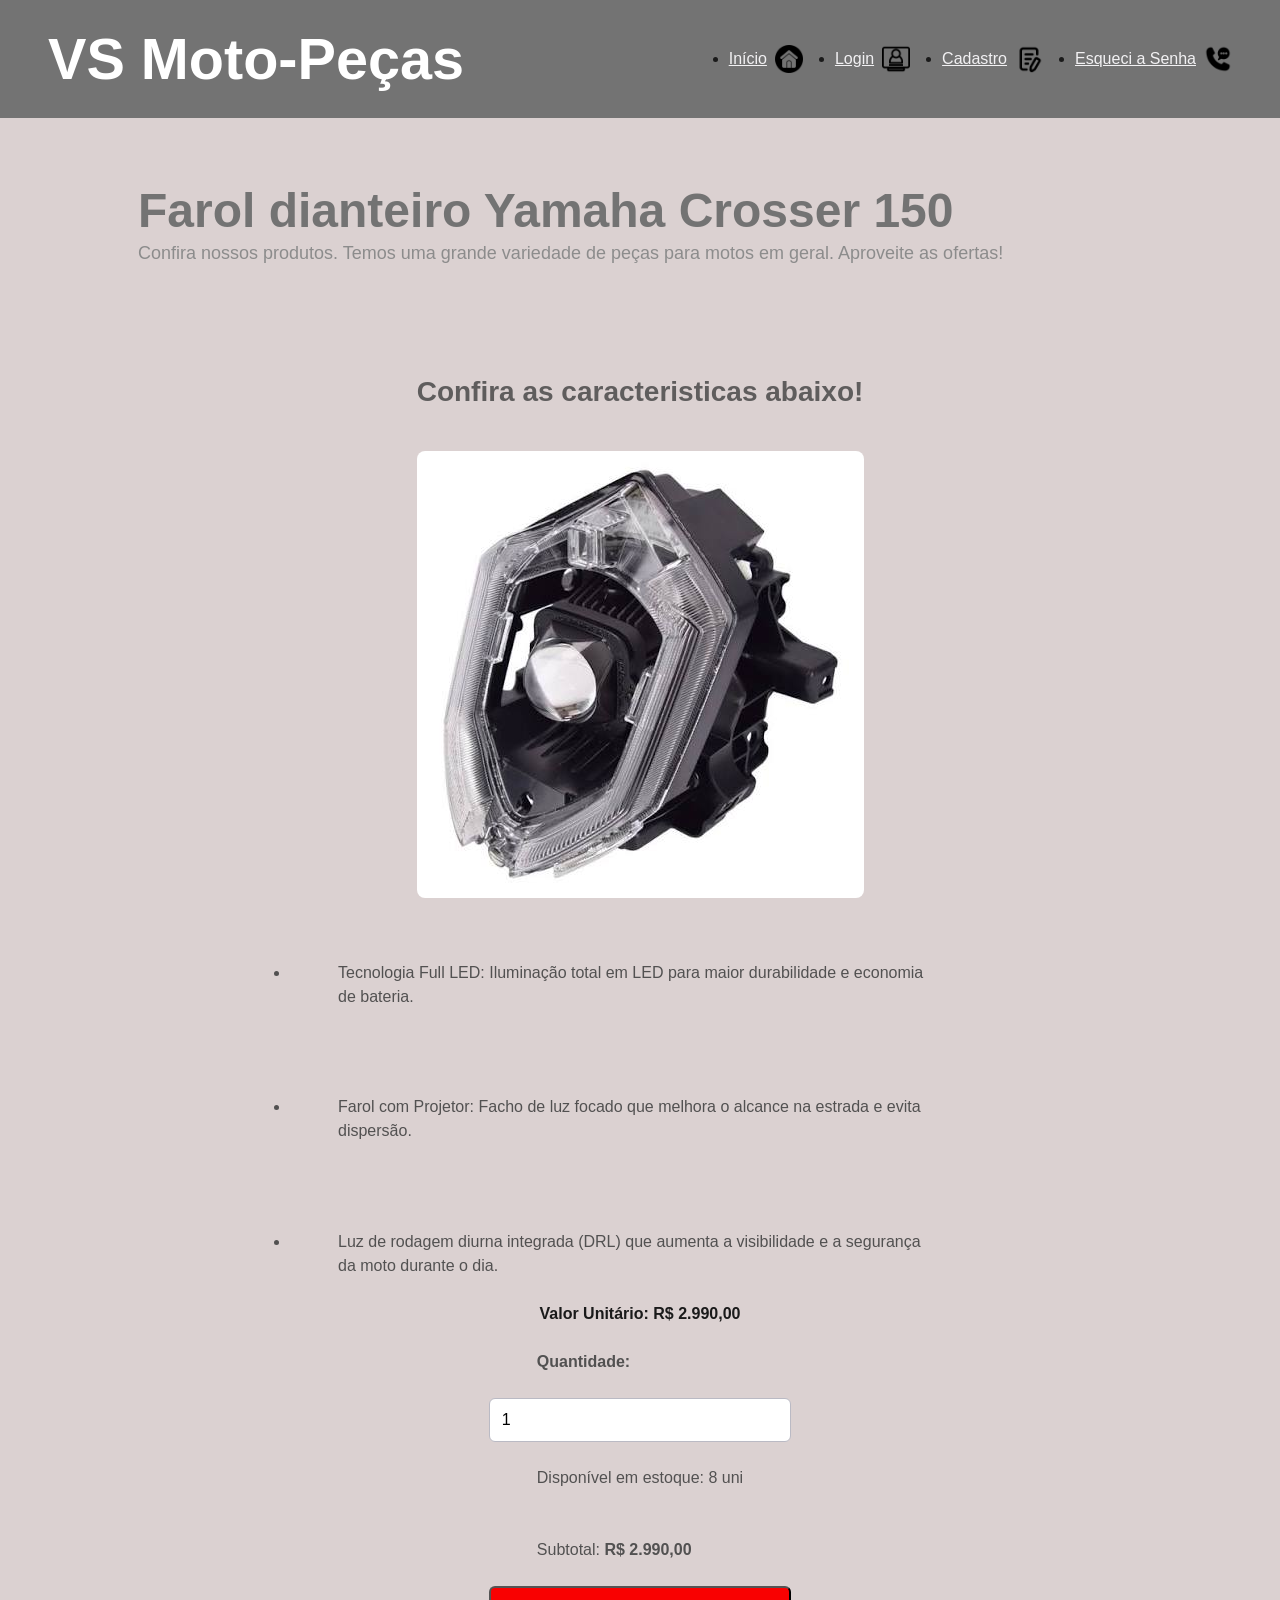
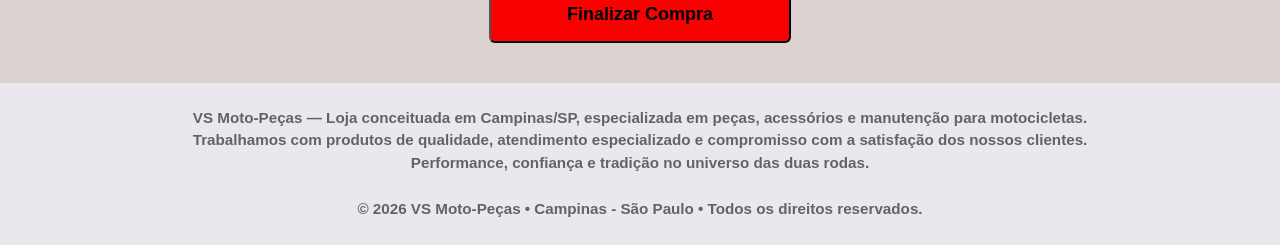
<file: pages/produto-farol.html>
<!DOCTYPE html>
<html lang="pt-br">

<head>
    <meta charset="UTF-8">
    <meta name="viewport" content="width=device-width, initial-scale=1.0">
    <title>Farol Yamaha Crosser 150 - VS Moto-Peças</title>
    <link rel="stylesheet" href="./produto.css">
</head>

<body>
    <header class="site-header">
        <nav class="nav-mobile" aria-label="Menu mobile">
            <a href="../index.html" class="nav-icon" aria-label="Início">
                <img class="nav-icon-img" src="../images/botao-home.png" alt="Início">
            </a>
            <a href="./esqueci-senha.html" class="nav-icon" aria-label="Esqueci a Senha">
                <img class="nav-icon-img" src="../images/contato.png" alt="Esqueci a Senha">
            </a>
            <a href="./login/login.html" class="nav-icon" aria-label="Login">
                <img class="nav-icon-img" src="../images/aplicativo-web.png" alt="Login">
            </a>
            <a href="./cadastro/cadastro.html" class="nav-icon" aria-label="Cadastro">
                <img class="nav-icon-img" src="../images/cadastro.png" alt="Cadastro">
            </a>
        </nav>
        <!-- tablet menu -->
        <aside class="nav-tablet" aria-label="Menu lateral tablet">
            <p class="brand">VS Moto-Peças</p>
            <ul>
                <li><a href="../index.html">Início</a></li>
                <li><a href="./cadastro/cadastro.html">Cadastre</a></li>
                <li><a href="./login/login.html">Login</a></li>
                <li><a href="./esqueci-senha.html">Esqueci a Senha</a></li>
                <li><a href="../index.html#contato">Contato</a></li>
            </ul>
        </aside>
        <!-- desktop menu -->
        <nav class="nav-desktop" aria-label="Menu desktop">
            <p class="brand">VS Moto-Peças</p>
            <ul>
                <li>
                    <a href="../index.html"> Início
                        <img class="nav-icon-img" src="../images/botao-home.png" alt="" width="20" height="20">
                    </a>
                </li>
                <li>
                    <a href="./login/login.html"> Login
                        <img class="nav-icon-img" src="../images/aplicativo-web.png" alt="" width="20" height="20">
                    </a>
                </li>
                <li>
                    <a href="./cadastro/cadastro.html"> Cadastro
                        <img class="nav-icon-img" src="../images/cadastro.png" alt="" width="20" height="20">
                    </a>
                </li>
                <li>
                    <a href="./esqueci-senha.html"> Esqueci a Senha
                        <img class="nav-icon-img" src="../images/contato.png" width="20" height="20" alt="">
                    </a>
                </li>
            </ul>
        </nav>
    </header>

    <main>
        <section class="hero" id="Inicio">
            <h1>Farol dianteiro Yamaha Crosser 150</h1>
            <p>Confira nossos produtos. Temos uma grande variedade de peças para motos em geral. Aproveite as ofertas!</p>
        </section>

        <section class="produto" id="farol" data-id="farol" data-nome="Farol dianteiro Yamaha Crosser 150" data-preco="2990.00" data-estoque="8" data-imagem="../images/farol-150.jpg">
            <h2>Confira as caracteristicas abaixo!</h2>

            <img class="foto foto-mobile" src="../images/farol-150.jpg" alt="Farol dianteiro Yamaha Crosser 150" width="150">
            <img class="foto foto-tablet" src="../images/farol-150.jpg" alt="Farol dianteiro Yamaha Crosser 150" width="200">
            <img class="foto foto-desktop" src="../images/farol-150.jpg" alt="Farol dianteiro Yamaha Crosser 150" width="200">

            <ul>
                <li>Tecnologia Full LED: Iluminação total em LED para maior durabilidade e economia de bateria.</li>
                <li>Farol com Projetor: Facho de luz focado que melhora o alcance na estrada e evita dispersão.</li>
                <li>Luz de rodagem diurna integrada (DRL) que aumenta a visibilidade e a segurança da moto durante o dia.</li>
            </ul>

            <b class="preco-destaque">Valor Unitário: <span id="valor-unitario">R$ 2.990,00</span></b>

            <section class="section-form">
                <form id="form-compra">
                    <p><b>Quantidade:</b></p>
                    <input type="number" id="quantidade" name="quantidade" min="1" max="8" value="1" required>
                    <p class="estoque-info">Disponível em estoque: <span id="estoque-qtd">8</span> uni</p>

                    <div class="subtotal-box">
                        <p>Subtotal: <strong id="subtotal-valor">R$ 2.990,00</strong></p>
                    </div>

                    <button class="button-buy" type="submit" id="btn-finalizar">Finalizar Compra</button>
                </form>
            </section>
        </section>
    </main>

    <footer class="site-footer" id="contato">
        <b>VS Moto-Peças — Loja conceituada em Campinas/SP, especializada em peças, acessórios e manutenção para motocicletas. <br> Trabalhamos com produtos de qualidade, atendimento especializado e compromisso com a satisfação dos nossos clientes. <br> Performance, confiança e tradição no universo das duas rodas.
            <br>
            <br>
            © 2026 VS Moto-Peças • Campinas - São Paulo • Todos os direitos reservados.
        </b>
    </footer>

    <script src="./produto.js"></script>
</body>

</html>
</file>
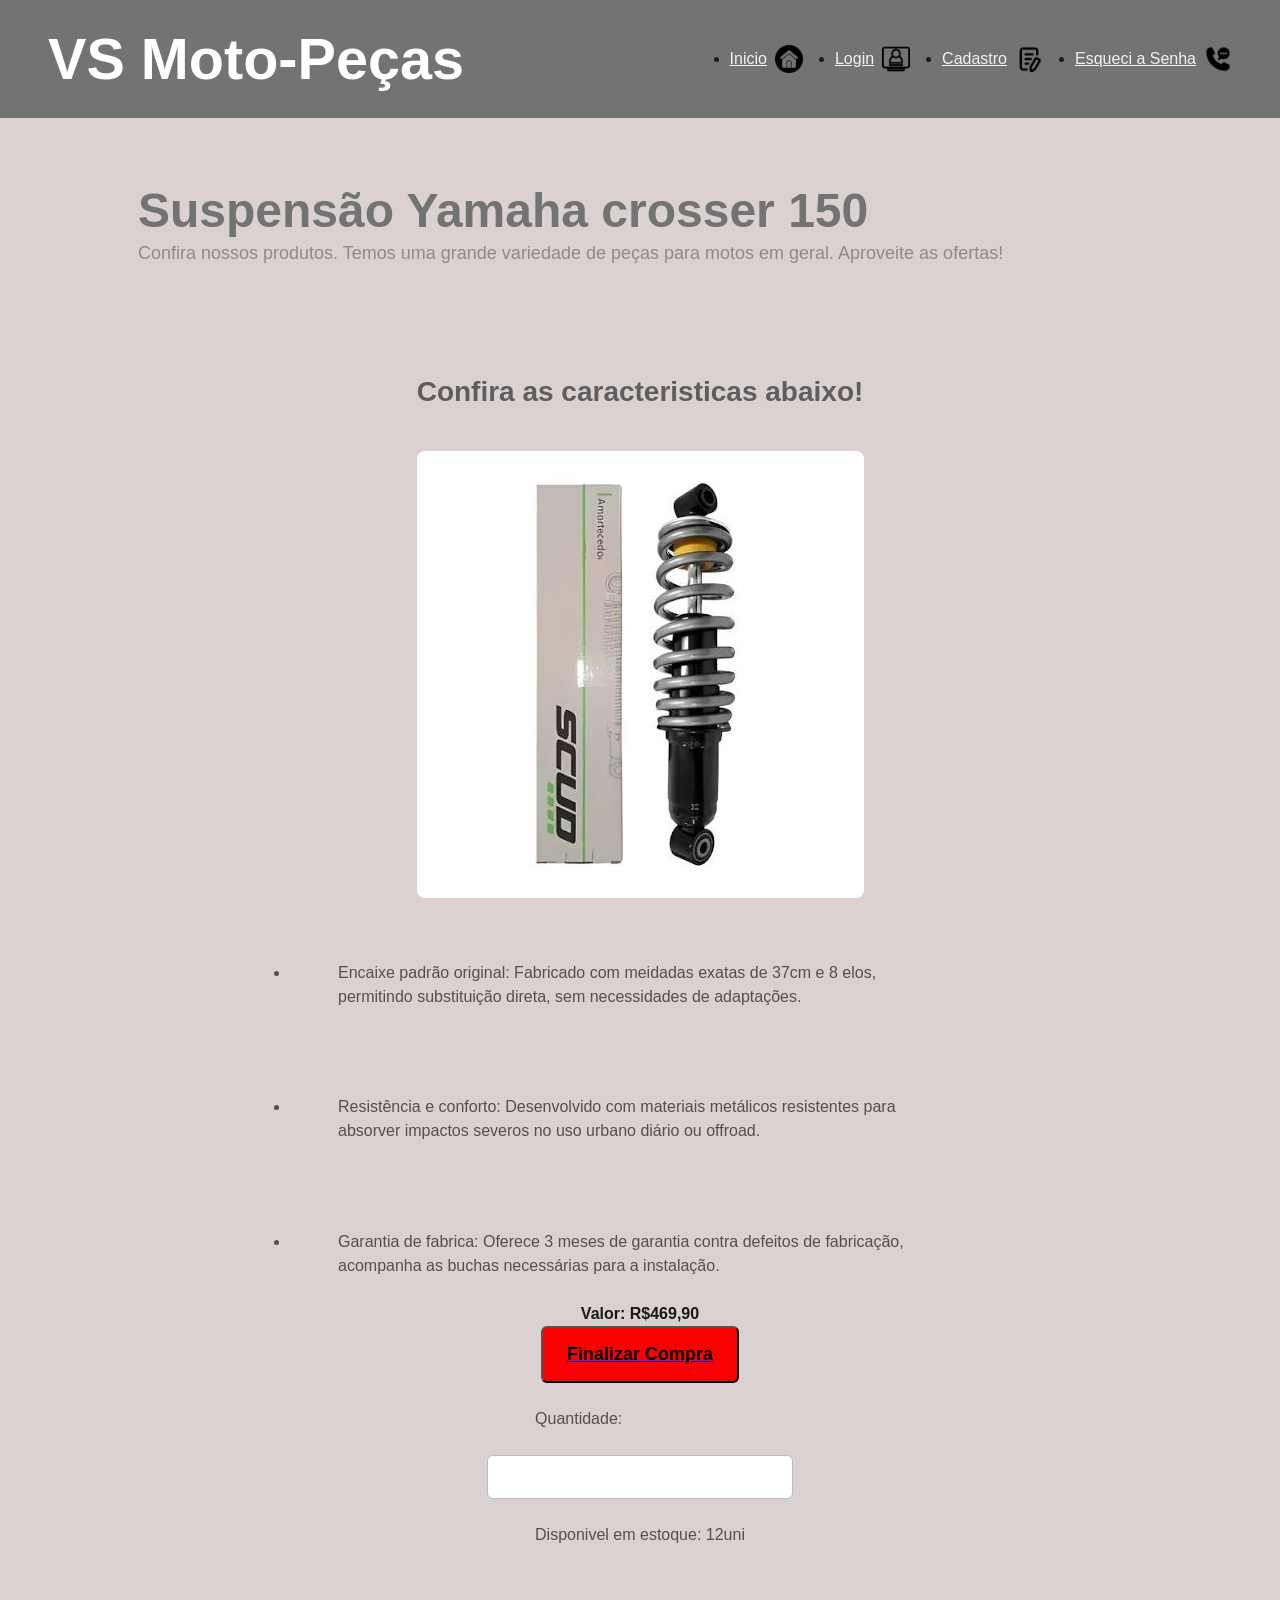
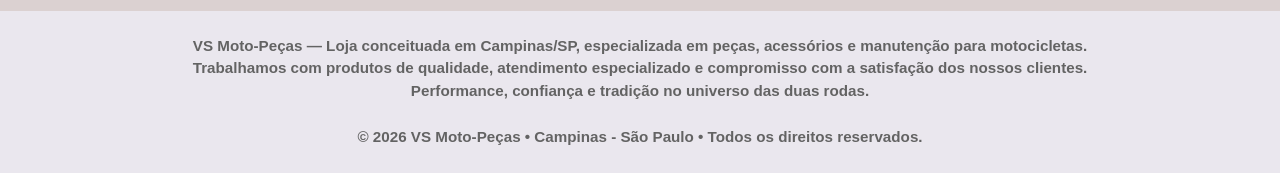
<file: pages/produto.html>
<!DOCTYPE html>
<html lang="pt-br">

<head>
    <meta charset="UTF-8">
    <meta name="viewport" content="width=device-width, initial-scale=1.0">
    <title>Suspensão Crosser 150</title>
    <link rel="stylesheet" href="./produto.css">
</head>

<body>
    <header class="site-header">
        <nav class="nav-mobile" aria-label="Menu mobile">
            <a href="./index.html" class="nav-icon" aria-label="Início">
                <img class="nav-icon-img" src="../images/botao-home.png" alt="">
            </a>
            <a href="./esqueci-senha.html" class="nav-icon" aria-label="Esqueci a Senha">
                <img class="nav-icon-img" src="../images/contato.png" alt="">
            </a>
            <a href="./login.html" class="nav-icon" aria-label="Login">
                <img class="nav-icon-img" src="../images/aplicativo-web.png" alt="">
            </a>
            <a href="./cadastro.html" class="nav-icon" aria-label="Cadastro">
                <img class="nav-icon-img" src="../images/cadastro.png" alt="">
            </a>
        </nav>
        <!-- tablet menu -->
        <aside class="nav-tablet" aria-label="Menu lateral tablet">
            <p class="brand">VS Moto-Peças</p>
            <ul>
                <li><a href="../index.html">Início</a></li>
                <li><a href="./cadastro.html">Cadastre</a></li>
                <li><a href="../pages/login.html">Login</a></li>
                <li><a href="../pages/esqueci-senha.html">Esqueci a Senha</a></li>
            </ul>
        </aside>
        <!-- desktop menu -->
        <nav class="nav-desktop" aria-label="Menu desktop">
            <p class="brand">VS Moto-Peças</p>
            <ul>
                <li>

                    <a href="../index.html"> Inicio
                        <img class="nav-icon-img" src="../images/botao-home.png" alt="" width="20" height="20">
                    </a>
                    </a>
                </li>
                <li>
                    <a href="./login.html"> Login
                        <img class="nav-icon-img" src="../images/aplicativo-web.png" alt="" width="20" height="20">
                    </a>
                </li>
                <li>
                    <a href="./cadastro.html"> Cadastro
                        <img class="nav-icon-img" src="../images/cadastro.png" alt="" width="20" height="20">

                    </a>
                </li>
                <li>
                    <a href="./esqueci-senha.html"> Esqueci a Senha
                        <img class="nav-icon-img" src="../images/contato.png" width="20" height="20" alt="">
                    </a>
                </li>
            </ul>
        </nav>
    </header>
    <main>
        <section class="hero" id="Inicio">
            <h1>Suspensão Yamaha crosser 150</h1>
            <p>Confira nossos produtos. Temos uma grande variedade de peças para motos em geral. Aproveite as ofertas!
            </p>

        </section>
        <section class="produto" id="suspensao">


            <h2>Confira as caracteristicas abaixo!</h2>

            <img class="foto foto-mobile" src="../images/amortecedor-scud-c-150.jpg" alt="" width="150">
            <img class="foto foto-tablet" src="../images/amortecedor-scud-c-150.jpg" alt="" width="200">
            <img class="foto foto-desktop" src="../images/amortecedor-scud-c-150.jpg" alt="" width="200">



            <ul>

                <li>Encaixe padrão original: Fabricado com meidadas exatas de 37cm e 8 elos, permitindo substituição
                    direta, sem necessidades de adaptações.</li>
                <li>Resistência e conforto: Desenvolvido com materiais metálicos resistentes para absorver impactos
                    severos no uso urbano diário ou offroad.</li>
                <li>Garantia de fabrica: Oferece 3 meses de garantia contra defeitos de fabricação, acompanha as buchas
                    necessárias para a instalação.</li>

            </ul>

            <b>Valor: R$469,90</b>

            <a href="./final.html">
                <button class="button-buy" type="button">Finalizar Compra</button>

            </a>
            <section class="section-form">
                <form action="imput">
                    <p>Quantidade:</p>
                    <input type="number" name="quantidade" required placeholder="">
                    <p>Disponivel em estoque: 12uni</p>
                </form>
            </section>

    </main>
    <footer class="site-footer" id="contato">
        <b>VS Moto-Peças — Loja conceituada em Campinas/SP, especializada em peças, acessórios e manutenção para
            motocicletas. <br> Trabalhamos com produtos de qualidade, atendimento especializado e compromisso com a
            satisfação dos nossos clientes. <br> Performance, confiança e tradição no universo das duas rodas.
            <br>
            <br>
            © 2026 VS Moto-Peças • Campinas - São Paulo • Todos os direitos reservados.
        </b>

    </footer>

</body>

</html>
</file>
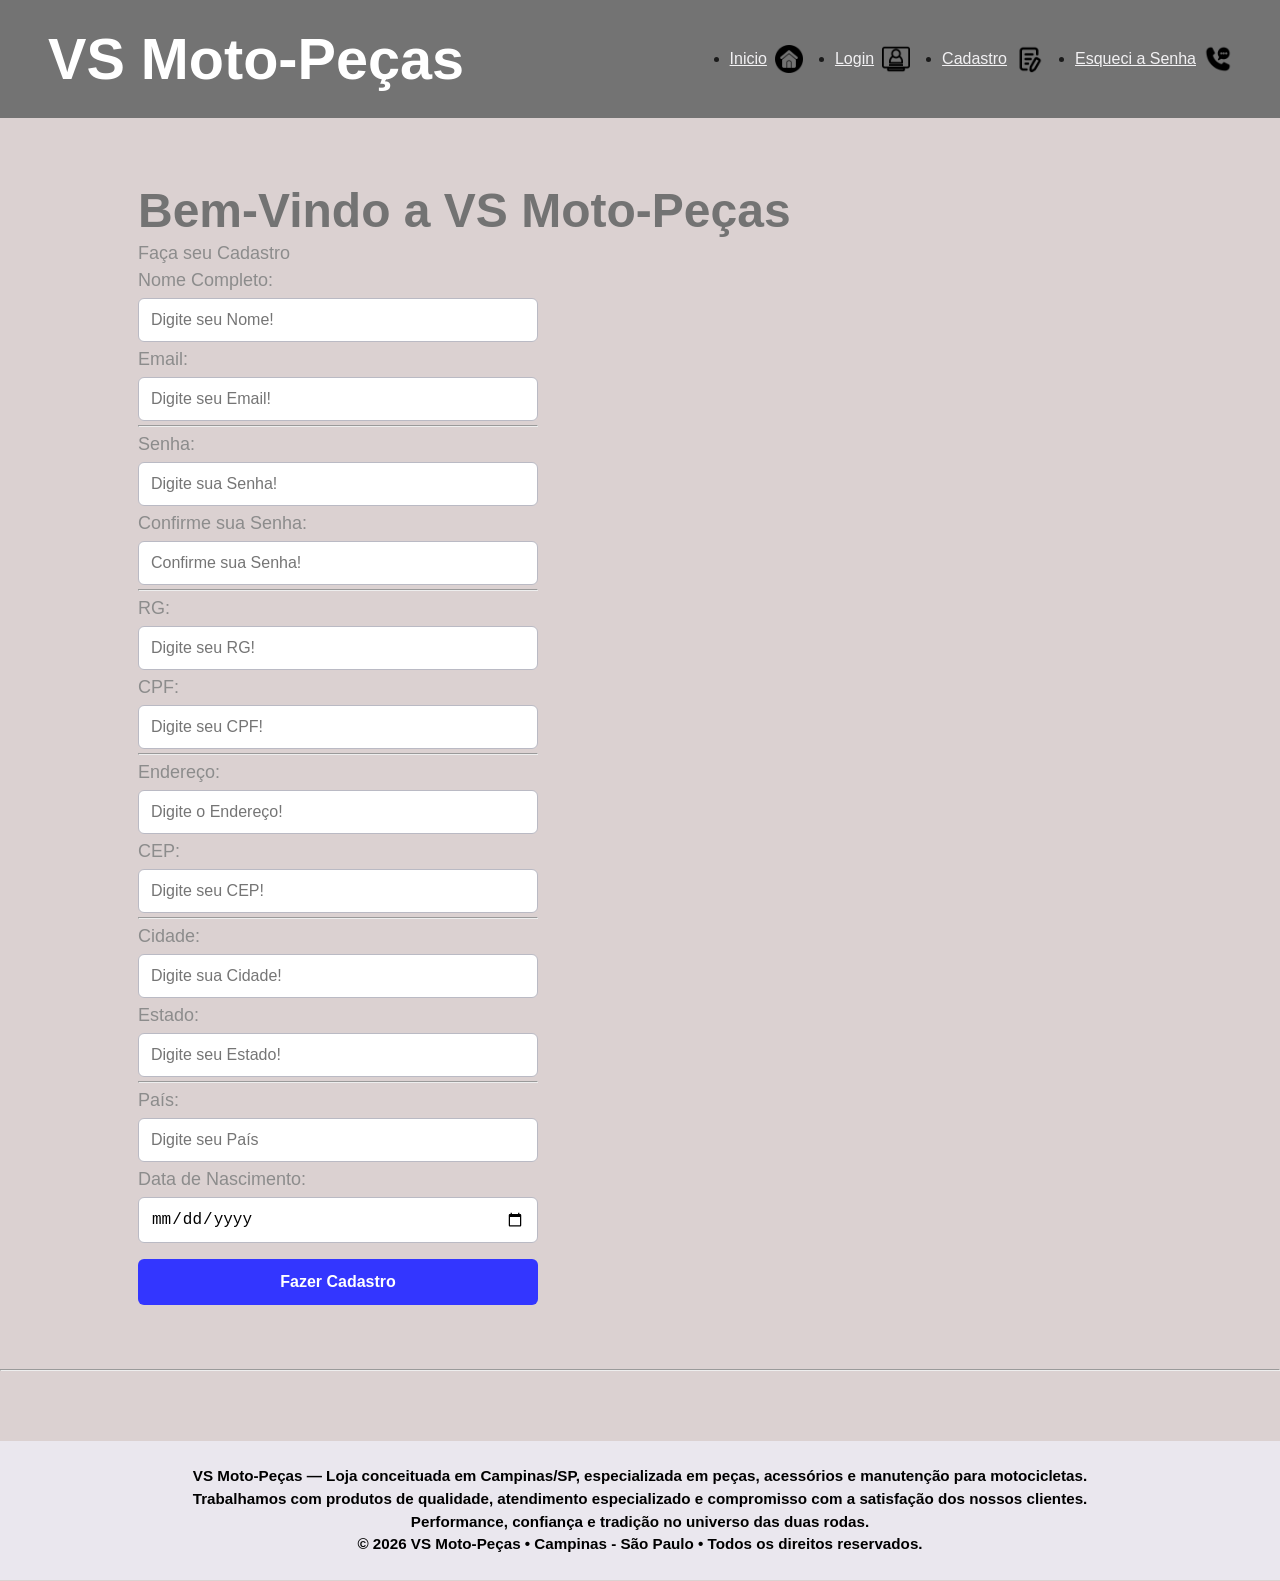
<file: pages/cadastro/cadastro.html>
<!DOCTYPE html>
<html lang="en">

<head>
    <meta charset="UTF-8">
    <meta name="viewport" content="width=device-width, initial-scale=1.0">
    <title>Faça seu Cadastro</title>
    <link rel="stylesheet" href="./cadastro.css">
</head>

<body>

    <header class="site-header">
        <nav class="nav-mobile" aria-label="Menu mobile">
            <a href="../../index.html" class="nav-icon" aria-label="Início">
                <img class="nav-icon-img" src="../../images/botao-home.png" alt="">
            </a>
            <a href="../esqueci-senha.html" class="nav-icon" aria-label="Esqueci a Senha">
                <img class="nav-icon-img" src="../../images/contato.png" alt="">
            </a>
            <a href="../login/login.html" class="nav-icon" aria-label="Login">
                <img class="nav-icon-img" src="../../images/aplicativo-web.png" alt="">
            </a>
            <a href="./cadastro.html" class="nav-icon" aria-label="Cadastro">
                <img class="nav-icon-img" src="../../images/cadastro.png" alt="">
            </a>
        </nav>
        <!-- tablet menu -->
        <aside class="nav-tablet" aria-label="Menu lateral tablet">
            <p class="brand">VS Moto-Peças</p>
            <ul>
                <li><a href="../../index.html">Início</a></li>
                <li><a href="./cadastro.html">Cadastre</a></li>
                <li><a href="../login/login.html">Login</a></li>
                <li><a href="../esqueci-senha.html">Esqueci a Senha</a></li>
                <li><a href="../../index.html#contato">Contato</a></li>
            </ul>
        </aside>
        <!-- desktop menu -->
        <nav class="nav-desktop" aria-label="Menu desktop">
            <p class="brand">VS Moto-Peças</p>
            <ul>
                <li>
                    <a href="../../index.html"> Inicio
                        <img class="nav-icon-img" src="../../images/botao-home.png" alt="" width="20" height="20">
                    </a>
                </li>
                <li>
                    <a href="../login/login.html"> Login
                        <img class="nav-icon-img" src="../../images/aplicativo-web.png" alt="" width="20" height="20">
                    </a>
                </li>
                <li>
                    <a href="./cadastro.html"> Cadastro
                        <img class="nav-icon-img" src="../../images/cadastro.png" alt="" width="20" height="20">
                    </a>
                </li>
                <li>
                    <a href="../esqueci-senha.html"> Esqueci a Senha
                        <img class="nav-icon-img" src="../../images/contato.png" width="20" height="20" alt="">
                    </a>
                </li>
            </ul>
        </nav>


    </header>

    <main>
        <section class="hero" id="Inicio">
            <h1>Bem-Vindo a VS Moto-Peças</h1>
            <p>Faça seu Cadastro</p>
            <section>
                <form onsubmit="cadastrarUsuario(event)">
                    <p>Nome Completo:</p>
                    <input type="text" name="nome completo" id="nome" required placeholder="Digite seu Nome!">
                    <p>Email:</p>
                    <input type="email" name="email" id="email" required placeholder="Digite seu Email!">
                    <hr>
                    <P>Senha:</P>
                    <input type="password" name="senha" id="senha" required placeholder="Digite sua Senha!">
                    <p>Confirme sua Senha:</p>
                    <input type="password" name="confirme senha" id="confirme" required placeholder="Confirme sua Senha!">
                    <hr>
                    <p>RG:</p>
                    <input type="number" name="RG" id="docRG" required placeholder="Digite seu RG!">
                    <p>CPF:</p>
                    <input type="number" name="CPF" id="docCPF" required placeholder="Digite seu CPF!">
                    <hr>
                    <p>Endereço:</p>
                    <input type="text" name="endereço" id="endereco" required placeholder="Digite o Endereço!">
                    <p>CEP:</p>
                    <input type="number" name="CEP" id="cep" required placeholder="Digite seu CEP!">
                    <hr>
                    <p>Cidade:</p>
                    <input class="input-cadastro" id="city" type="text" name="cidade" required placeholder="Digite sua Cidade!">
                    <p>Estado:</p>
                    <input class="input-cadastro" id="estado" type="text" name="estado" required placeholder="Digite seu Estado!">
                    <hr>
                    <p>País:</p>
                    <input class="input-cadastro" id="pais" type="text" name="país" required placeholder="Digite seu País">
                    <p>Data de Nascimento:</p>
                    <input class="input-cadastro" id="nascimento" type="date" name="data" required placeholder="Data de Nascimento">

                    <button class="button-form" type="submit" >Fazer Cadastro</button>

                </form>

            </section>
    </main>
    <hr>

    <footer class="site-footer">
        <b>VS Moto-Peças — Loja conceituada em Campinas/SP, especializada em peças, acessórios e manutenção para
            motocicletas. <br> Trabalhamos com produtos de qualidade, atendimento especializado e compromisso com a
            satisfação dos nossos clientes. <br> Performance, confiança e tradição no universo das duas rodas. <br>

            © 2026 VS Moto-Peças • Campinas - São Paulo • Todos os direitos reservados.
        </b>
    </footer>
    <script src="script.js"></script>
</body>

</html>
</file>
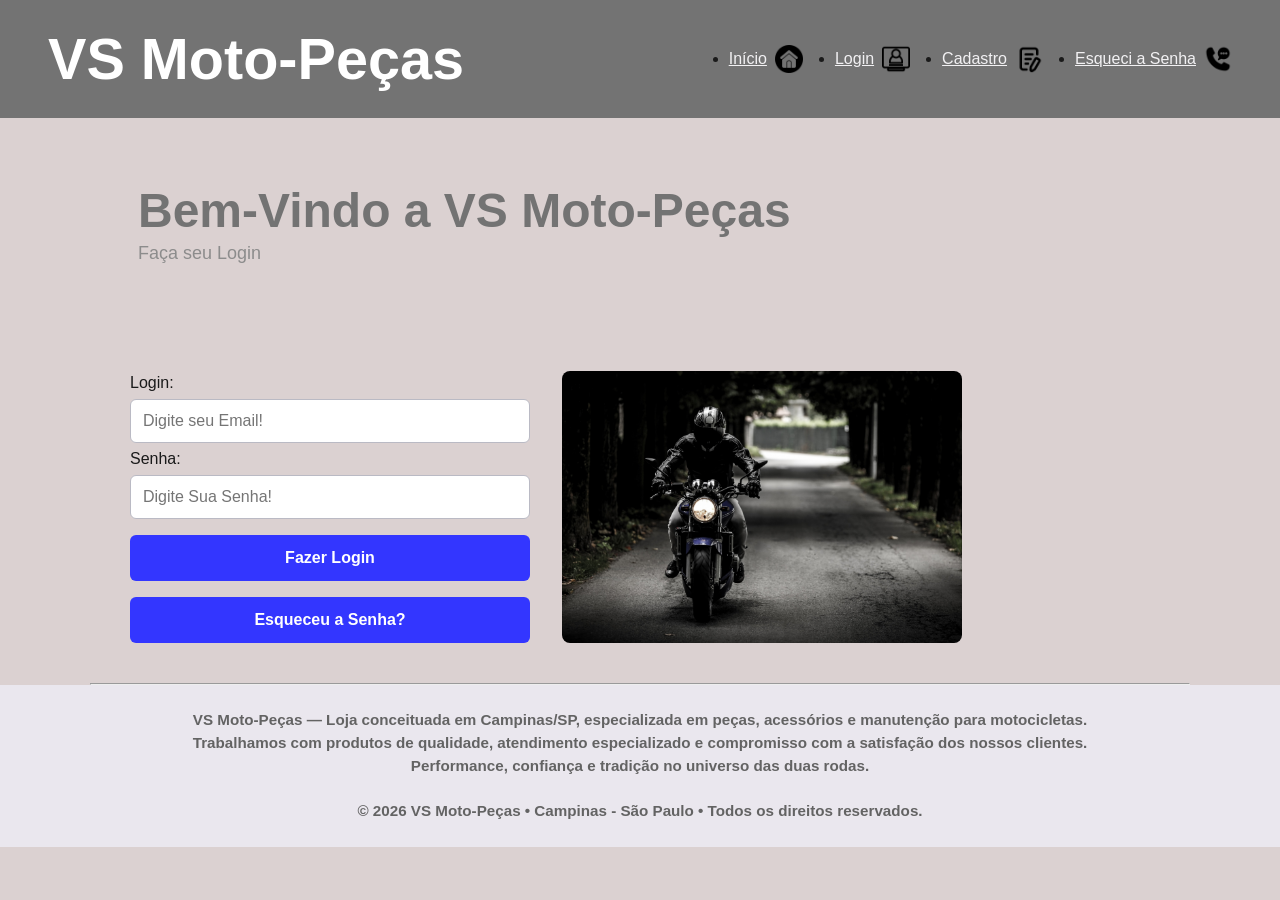
<file: pages/login/login.html>
<!DOCTYPE html>
<html lang="pt-br">

<head>
    <meta charset="UTF-8">
    <meta name="viewport" content="width=device-width, initial-scale=1.0">
    <title>Login - VS Moto-Peças</title>
    <link rel="stylesheet" href="./login.css">
</head>

<body>
    <header class="site-header">
        <nav class="nav-mobile" aria-label="Menu mobile">
            <a href="../../index.html" class="nav-icon" aria-label="Início">
                <img class="nav-icon-img" src="../../images/botao-home.png" alt="Início">
            </a>
            <a href="../esqueci-senha.html" class="nav-icon" aria-label="Esqueci a Senha">
                <img class="nav-icon-img" src="../../images/contato.png" alt="Esqueci a Senha">
            </a>
            <a href="./login.html" class="nav-icon" aria-label="Login">
                <img class="nav-icon-img" src="../../images/aplicativo-web.png" alt="Login">
            </a>
            <a href="../cadastro/cadastro.html" class="nav-icon" aria-label="Cadastro">
                <img class="nav-icon-img" src="../../images/cadastro.png" alt="Cadastro">
            </a>
        </nav>
        <!-- tablet menu -->
        <aside class="nav-tablet" aria-label="Menu lateral tablet">
            <p class="brand">VS Moto-Peças</p>
            <ul>
                <li><a href="../../index.html">Início</a></li>
                <li><a href="../cadastro/cadastro.html">Cadastre</a></li>
                <li><a href="./login.html">Login</a></li>
                <li><a href="../esqueci-senha.html">Esqueci a Senha</a></li>
                <li><a href="../../index.html#contato">Contato</a></li>
            </ul>
        </aside>
        <!-- desktop menu -->
        <nav class="nav-desktop" aria-label="Menu desktop">
            <p class="brand">VS Moto-Peças</p>
            <ul>
                <li>
                    <a href="../../index.html"> Início
                        <img class="nav-icon-img" src="../../images/botao-home.png" alt="" width="20" height="20">
                    </a>
                </li>
                <li>
                    <a href="./login.html"> Login
                        <img class="nav-icon-img" src="../../images/aplicativo-web.png" alt="" width="20" height="20">
                    </a>
                </li>
                <li>
                    <a href="../cadastro/cadastro.html"> Cadastro
                        <img class="nav-icon-img" src="../../images/cadastro.png" alt="" width="20" height="20">
                    </a>
                </li>
                <li>
                    <a href="../esqueci-senha.html"> Esqueci a Senha
                        <img class="nav-icon-img" src="../../images/contato.png" width="20" height="20" alt="">
                    </a>
                </li>
            </ul>
        </nav>
    </header>

    <main>
        <section class="hero" id="Inicio">
            <h1>Bem-Vindo a VS Moto-Peças</h1>
            <p>Faça seu Login</p>
        </section>

        <section class="section-form">
            <form onsubmit="validarLogin(event)">
                <p>Login:</p>
                <input id="login-login" type="email" name="email" required placeholder="Digite seu Email!">

                <p>Senha:</p>
                <input id="senha-senha" type="password" name="senha" required placeholder="Digite Sua Senha!">

                <button class="button-form" type="submit">Fazer Login</button>
                <a href="../esqueci-senha.html">
                    <button class="button-form" type="button">Esqueceu a Senha?</button>
                </a>
            </form>
            <img id="img-tela-l" src="../../images/img-section-dms.jpg" alt="img-login">
        </section>
        <hr>
    </main>

    <footer class="site-footer">
        <b>VS Moto-Peças — Loja conceituada em Campinas/SP, especializada em peças, acessórios e manutenção para motocicletas. <br> Trabalhamos com produtos de qualidade, atendimento especializado e compromisso com a satisfação dos nossos clientes. <br> Performance, confiança e tradição no universo das duas rodas. <br>
            <br>
            © 2026 VS Moto-Peças • Campinas - São Paulo • Todos os direitos reservados.
        </b>
    </footer>
    <script src="script.js"></script>
</body>

</html>
</file>
<file: pages/style.css>
* {
    margin: 0;
    padding: 0;
    box-sizing: border-box;
}

/* #produtos1 > img {
    width: 2000px;
} */

body {
    background-color: hsl(240, 8%, 93%);
    font-family: Impact, Haettenschweiler, 'Arial Narrow Bold', sans-serif;
    color: #1a1a1a;
    line-height: 1.5;
    transition: background-color 0.3s ease;
}

.hero,
.section-card,
.produto,
.site-footer {
    padding: 6vw 5vw;
}

.hero h1 {

    font-size: 8vw;
    line-height: 1.2;
    color: hsl(231, 79%, 34%);

}

.hero p {
    font-size: 4.2vw;
    color: hsl(239, 67%, 22%);
}

.produto h2,
.produto h3 {
    font-size: 6vw;
    color: hsl(231, 79%, 34%);
    margin-bottom: 3vw;
}

.foto {
    display: none;
    width: 100%;
    height: auto;
    border-radius: 8px;
    margin-top: 2vw;
}

.produto li {
    font-size: 4vw;
    margin-top: 3vw;
    color: hsl(244, 63%, 18%);
}

.site-footer {
    text-align: center;
    font-size: 3.5vw;
    background-color: hsl(241, 100%, 81%);
    color: hsl(244, 63%, 18%);
}

.brand {
    font-weight: 700;
    font-size: 4.5vw;
    color: hsl(231, 79%, 34%);

}

.nav-mobile {
    display: flex;
    justify-content: space-around;
    align-items: center;
    background-color: hsl(239, 100%, 72%);
    padding: 3vw 0;
    position: sticky;
    top: 0;
    z-index: 10;
}

.nav-icon-img {
    width: clamp(18px, 6vw, 28px);
    height: clamp(18px, 6vw, 28px);
    object-fit: contain;
}

.nav-tablet,
.section-card,
.nav-desktop {
    display: none;
}

.foto-mobile {
    display: block;
}


@media (min-width: 480px) and (max-width: 766.98px) {
    body {
        background-color: hsl(109, 65%, 89%);
    }

    .site-footer {
        display: flex;
    }

    main {
        margin-left: 190px;
    }

    .nav-mobile {
        display: none;
    }

    .nav-tablet {
        display: block;
        position: fixed;
        top: 0;
        left: 0;
        width: 190px;
        height: 100vh;
        background-color: hsl(130, 44%, 33%);
        padding: 24px 16px;
    }

    .nav-tablet .brand {
        color: hsl(0, 0%, 100%);
        font-size: 1.1rem;
        margin-bottom: 24px;
        display: block;
    }

    .nav-tablet ul li {
        margin-bottom: 16px;
    }

    .nav-tablet ul li a {
        color: hsl(109, 100%, 95%);
        font-size: 1rem;
    }

    .nav-tablet ul li a:hover {
        color: hsl(0, 0%, 100%);
        text-decoration: underline;
    }

    .hero h1 {
        font-size: 5vw;
        color: hsl(131, 50%, 24%);
    }

    .hero p {
        font-size: 2.6vw;
        color: hsl(129, 37%, 22%);
    }

    .produto h2,
    .produto h3 {
        font-size: 3.6vw;
        color: hsl(131, 50%, 24%);
    }

    .produto p,
    .produto li {
        font-size: 2.4vw;
        color: #234d29;
    }

    .site-footer {
        font-size: 2.2vw;
        background-color: hsl(109, 64%, 82%);
        color: hsl(131, 50%, 24%);
    }

    .foto-mobile {
        display: none;
    }

    .foto-tablet {
        display: block;
    }
}

@media (min-width: 767px) {
    body {
        background-color: hsl(0, 12%, 84%);
    }

    main {
        max-width: 1100px;
        margin: 0 auto;
       
    }

    .nav-mobile,
    .nav-tablet {
        display: none;
    }

    .section-card {
        display: flex;
        justify-content: center;
        flex-direction: row-reverse;
        flex-wrap: wrap;
        gap: clamp(16px, 3vw, 32px);
        padding: clamp(16px, 4vw, 40px);
    }

    .nav-desktop {
        display: flex;
        align-items: center;
        justify-content: space-between;
        background-color: hsl(240, 0%, 45%);
        padding: 16px 48px;
    }

    .nav-desktop .brand {
        color: hsl(0, 0%, 100%);
        font: 1.4rem;
    }

    .nav-desktop ul {
        display: flex;
        gap: 32px;
    }

    .nav-desktop ul li a {
        display: flex;
        align-items: center;
        gap: 8px;
        color: hsl(270, 8%, 95%);
        font-size: 1rem;
        font-weight: 500;
    }

    .nav-desktop ul li a:hover {
        color: hsl(0, 0%, 100%);
    }

    .hero {
        padding: 64px 48px;
    }

    .hero h1 {
        font-size: 3rem;
        color: hsl(240, 0%, 45%);

    }

    .hero p {
        font-size: 1.125rem;
        color: hsl(0, 0%, 55%);
    }

    .produto {
        padding: 40px 48px;
    }

    .produto h2,
    .produto h3 {
        font-size: 1.75rem;
        color: hsl(0, 1%, 37%)
    }

    .produto p,
    .produto li {
        font-size: 1rem;
        max-width: 700px;
        color: hsl(0, 1%, 32%);
        padding: 24px 48px;
    }

    .produto {
        display: flex;
        align-items: center;
        flex-direction: column;
        align-items: center;
    }


    .foto-mobile,
    .foto-tablet {
        display: none;
    }

    .foto-desktop {
        display: block;
        margin-top: 0;
        width: auto;

    }

    .site-footer {
        font-size: 0.95rem;
        background-color: hsl(262, 19%, 92%);
        color: hsl(0, 0%, 39%);
        padding: 24px 48px;
    }
}








#card-prod,
.card-prod {
    background-color: rgb(243, 243, 243);
    padding: 10px;
    min-height: 350px;
    width: 270px;
    border-radius: 8px;
    display: flex;
    flex-direction: column;
    align-items: center;
    justify-content: space-evenly;
    gap: 8px;
    box-shadow: 0 4px 6px rgba(0, 0, 0, 0.1);
}

#button-container,
.button-container {
    background-color: #F2F2F2;
    display: flex;
    flex-direction: column;
    gap: 6px;
    width: 100%;
}

#button-text-container,
.button-text-container {
    background-color: #F2F2F2;
    display: flex;
    gap: 20px;
    border-radius: 4px;
    justify-content: space-between;
}

#value-pay,
.value-pay {
    background-color: rgb(255, 164, 164);
    border-radius: 4px;
    padding: 6px;
    flex-direction: column;
    display: flex;
    justify-content: space-between;
    gap: 4px;
}

#card-buy,
.card-buy {
    border-radius: 4px;
    background-color: rgb(248, 1, 1);
    border-style: inset;
    cursor: pointer;
    color: #ffffff;
    font-size: 11px;
    font-weight: bold;
    font-family: Impact, Haettenschweiler, 'Arial Narrow Bold', sans-serif;
    padding: 4px 10px;
    width: 100%;
}

#img-prod,
.img-prod {
    border-radius: 12px;
    width: 200px;
    height: 200px;
    object-fit: cover;
    border-style: inset;
}

#card-h2,
.card-h2 {
    font-size: 14px;
    font-weight: bold;
    margin: 0;
}

#card-p,
.card-p {
    margin: 0;
    font-size: 10px;
    font-weight: bold;
    color: #000000;
}

#rating,
.rating {
    font-size: 10px;
    color: #000000;
}

.produto-item {
    width: 100%;
    margin-bottom: 30px;
    padding-bottom: 20px;
    border-bottom: 1px solid rgba(0, 0, 0, 0.1);
    display: flex;
    flex-direction: column;
    align-items: center;
}

#section-card {
    display: flex;
    flex-direction: row;
    justify-content: space-around;
    background-image: url(../images/img-section-card.jpg);
}

main {
    display: flex;
    text-align: center;
    flex-direction: column;
}

.button-buy {
    display: block;
    width: 100%;
    max-width: 320px;
    margin: 0 auto;
    padding: clamp(10px, 2.5vw, 16px) clamp(16px, 4vw, 24px);
    font-size: clamp(14px, 3.5vw, 18px);
    font-weight: bold;
    text-align: center;
    border-radius: 6px;
    cursor: pointer;
    background-color: hsl(0, 99%, 49%);
}
</file>
<file: pages/cadastro.css>
* {
    margin: 0;
    padding: 0;
    box-sizing: border-box;
}

body {
    background-color: hsl(240, 8%, 93%);
    font-family: Impact, Haettenschweiler, 'Arial Narrow Bold', sans-serif;
    color: #1a1a1a;
    line-height: 1.5;
    transition: background-color 0.3s ease;
}

.hero,
.site-footer {
    padding: 6vw 5vw;
}

.hero h1 {

    font-size: 8vw;
    line-height: 1.2;
    color: hsl(231, 79%, 34%);

}

.hero p {
    font-size: 4.2vw;
    color: hsl(239, 67%, 22%);
}

.site-footer {
    text-align: center;
    font-size: 3.5vw;
    background-color: hsl(241, 100%, 81%);
    color: hsl(244, 63%, 18%);
}

.brand {
    font-weight: 700;
    font-size: 4.5vw;
    color: hsl(231, 79%, 34%);
}

.nav-mobile {
    display: flex;
    justify-content: space-around;
    align-items: center;
    background-color: hsl(239, 100%, 72%);
    padding: 3vw 0;
    position: sticky;
    top: 0;
    z-index: 10;
}

.nav-icon-img {
    width: clamp(18px, 6vw, 28px);
    height: clamp(18px, 6vw, 28px);
    object-fit: contain;
}

.nav-tablet,
.nav-desktop {
    display: none;
}

.section-form {
    display: flex;
    flex-direction: column;
    align-items: center;
    gap: clamp(16px, 4vw, 32px);
    padding: clamp(16px, 4vw, 40px);
}

#img-tela-l {
    width: 100%;
    max-width: 400px;
    height: clamp(250px, 40vh, 450px);
    object-fit: cover;
    border-radius: 8px;
    order: -1;
}

form {
    display: flex;
    flex-direction: column;
    width: 100%;
    max-width: 400px;
    gap: 4px;
}

.button-form {
    width: 100%;
    padding: clamp(10px, 2.5vw, 14px);
    margin-top: 12px;
    font-size: clamp(14px, 3vw, 16px);
    font-weight: bold;
    border: none;
    border-radius: 6px;
    cursor: pointer;
    background-color: hsl(239, 100%, 60%);
    color: #fff;
    transition: background-color 0.2s ease;
}


.button-form:hover {
    background-color: hsl(239, 100%, 50%);
}

form a {
    text-decoration: none;
}

form input {
    width: 100%;
    padding: clamp(8px, 2vw, 12px);
    border: 1px solid hsl(240, 8%, 75%);
    border-radius: 6px;
    font-size: clamp(14px, 3vw, 16px);
    box-sizing: border-box;
}

b {
    font-family: 'Segoe UI', Tahoma, Geneva, Verdana, sans-serif;
    color: rgb(0, 0, 0);
}

footer {
    margin-top: 70px;

    text-align: center;

}

@media (min-width: 480px) and (max-width: 766.98px) {
    body {
        background-color: hsl(109, 65%, 89%);
    }

    .site-footer {
        display: flex;
        flex-direction: row-reverse;
        justify-content: flex-start;
        font-size: 1.8vw;
        background-color: hsl(109, 64%, 82%);
        color: hsl(131, 50%, 24%);
        margin-left: 220px;
        /* mesma largura da .nav-tablet */
        padding: clamp(16px, 3vw, 24px);
        box-sizing: border-box;
    }

    main {
        margin-left: 190px;
    }

    .nav-mobile {
        display: none;
    }

    .nav-tablet {
        display: block;
        position: fixed;
        top: 0;
        left: 0;
        width: 190px;
        height: 100vh;
        background-color: hsl(130, 44%, 33%);
        padding: 24px 16px;
    }

    .nav-tablet .brand {
        color: hsl(0, 0%, 100%);
        font-size: 1.1rem;
        margin-bottom: 24px;
        display: block;
    }

    .nav-tablet ul li {
        margin-bottom: 16px;
    }

    .nav-tablet ul li a {
        color: hsl(109, 100%, 95%);
        font-size: 1rem;
    }

    .nav-tablet ul li a:hover {
        color: hsl(0, 0%, 100%);
        text-decoration: underline;
    }

    .hero h1 {
        font-size: 5vw;
        color: hsl(131, 50%, 24%);
    }

    .hero p {
        font-size: 2.6vw;
        color: hsl(129, 37%, 22%);
    }
}

@media (min-width: 767px) {
    body {
        background-color: hsl(0, 12%, 84%);
    }

    main {
        max-width: 1100px;
        margin: 0 auto;
    }

    .nav-mobile,
    .nav-tablet {
        display: none;
    }

    .section-card {
        display: flex;
        flex-direction: row;
        justify-content: flex-start;

        gap: clamp(16px, 3vw, 32px);
        padding: clamp(16px, 4vw, 40px);
    }

    .nav-desktop {
        display: flex;
        align-items: center;
        justify-content: space-between;
        background-color: hsl(240, 0%, 45%);
        padding: 16px 48px;
    }

    .nav-desktop .brand {
        color: hsl(0, 0%, 100%);
        font: 1.4rem;
    }

    .nav-desktop ul {
        display: flex;
        gap: 32px;
    }

    .nav-desktop ul li a {
        display: flex;
        align-items: center;
        gap: 8px;
        color: hsl(270, 8%, 95%);
        font-size: 1rem;
        font-weight: 500;
    }

    .nav-desktop ul li a:hover {
        color: hsl(0, 0%, 100%);
    }

    .hero {
        padding: 64px 48px;
    }

    .hero h1 {
        font-size: 3rem;
        color: hsl(240, 0%, 45%);

    }

    .hero p {
        font-size: 1.125rem;
        color: hsl(0, 0%, 55%);
    }

    .section-form {
        flex-direction: row;
        align-items: stretch;
    }

    #img-tela-l {
        flex: 1;
        height: auto;
        order: 0;
    }

    .site-footer {
        font-size: 0.95rem;
        background-color: hsl(262, 19%, 92%);
        color: hsl(0, 0%, 39%);
        padding: 24px 48px;
    }
}
</file>
<file: pages/esqueci-senha.css>
* {
    margin: 0;
    padding: 0;
    box-sizing: border-box;
}

body {
    background-color: hsl(240, 8%, 93%);
    font-family: Impact, Haettenschweiler, 'Arial Narrow Bold', sans-serif;
    color: #1a1a1a;
    line-height: 1.5;
    transition: background-color 0.3s ease;
}

.hero,
.site-footer {
    padding: 6vw 5vw;
}

.hero h1 {

    font-size: 8vw;
    line-height: 1.2;
    color: hsl(231, 79%, 34%);

}

.hero p {
    font-size: 4.2vw;
    color: hsl(239, 67%, 22%);
}

.site-footer {
    text-align: center;
    font-size: 3.5vw;
    background-color: hsl(241, 100%, 81%);
    color: hsl(244, 63%, 18%);
}

.brand {
    font-weight: 700;
    font-size: 4.5vw;
    color: hsl(231, 79%, 34%);
}

.nav-mobile {
    display: flex;
    justify-content: space-around;
    align-items: center;
    background-color: hsl(239, 100%, 72%);
    padding: 3vw 0;
    position: sticky;
    top: 0;
    z-index: 10;
}

.nav-icon-img {
    width: clamp(18px, 6vw, 28px);
    height: clamp(18px, 6vw, 28px);
    object-fit: contain;
}

.nav-tablet,
.nav-desktop {
    display: none;
}

.section-form {
    display: flex;
    flex-direction: column;
    align-items: center;
    gap: clamp(16px, 4vw, 32px);
    padding: clamp(16px, 4vw, 40px);
}

#img-tela-l {
    width: 100%;
    max-width: 400px;
    height: clamp(250px, 40vh, 450px);
    object-fit: cover;
    border-radius: 8px;
    order: -1;
}

form {
    display: flex;
    flex-direction: column;
    width: 100%;
    max-width: 400px;
    gap: 4px;
}

.button-form {
    width: 100%;
    padding: clamp(10px, 2.5vw, 14px);
    margin-top: 12px;
    font-size: clamp(14px, 3vw, 16px);
    font-weight: bold;
    border: none;
    border-radius: 6px;
    cursor: pointer;
    background-color: hsl(239, 100%, 60%);
    color: #fff;
    transition: background-color 0.2s ease;
}


.button-form:hover {
    background-color: hsl(239, 100%, 50%);
}

form a {
    text-decoration: none;
}

form input {
    width: 100%;
    padding: clamp(8px, 2vw, 12px);
    border: 1px solid hsl(240, 8%, 75%);
    border-radius: 6px;
    font-size: clamp(14px, 3vw, 16px);
    box-sizing: border-box;
}

@media (min-width: 480px) and (max-width: 766.98px) {
    body {
        background-color: hsl(109, 65%, 89%);
    }

    .site-footer {
        display: flex;
        flex-direction: row-reverse;
        justify-content: flex-start;
        font-size: 1.8vw;
        background-color: hsl(109, 64%, 82%);
        color: hsl(131, 50%, 24%);
        margin-left: 220px;
        /* mesma largura da .nav-tablet */
        padding: clamp(16px, 3vw, 24px);
        box-sizing: border-box;
    }

    main {
        margin-left: 190px;
    }

    .nav-mobile {
        display: none;
    }

    .nav-tablet {
        display: block;
        position: fixed;
        top: 0;
        left: 0;
        width: 190px;
        height: 100vh;
        background-color: hsl(130, 44%, 33%);
        padding: 24px 16px;
    }

    .nav-tablet .brand {
        color: hsl(0, 0%, 100%);
        font-size: 1.1rem;
        margin-bottom: 24px;
        display: block;
    }

    .nav-tablet ul li {
        margin-bottom: 16px;
    }

    .nav-tablet ul li a {
        color: hsl(109, 100%, 95%);
        font-size: 1rem;
    }

    .nav-tablet ul li a:hover {
        color: hsl(0, 0%, 100%);
        text-decoration: underline;
    }

    .hero h1 {
        font-size: 5vw;
        color: hsl(131, 50%, 24%);
    }

    .hero p {
        font-size: 2.6vw;
        color: hsl(129, 37%, 22%);
    }
}

@media (min-width: 767px) {
    body {
        background-color: hsl(0, 12%, 84%);
    }

    main {
        max-width: 1100px;
        margin: 0 auto;
    }

    .nav-mobile,
    .nav-tablet {
        display: none;
    }

    .section-card {
        display: flex;
        flex-direction: row;
        justify-content: flex-start;

        gap: clamp(16px, 3vw, 32px);
        padding: clamp(16px, 4vw, 40px);
    }

    .nav-desktop {
        display: flex;
        align-items: center;
        justify-content: space-between;
        background-color: hsl(240, 0%, 45%);
        padding: 16px 48px;
    }

    .nav-desktop .brand {
        color: hsl(0, 0%, 100%);
        font: 1.4rem;
    }

    .nav-desktop ul {
        display: flex;
        gap: 32px;
    }

    .nav-desktop ul li a {
        display: flex;
        align-items: center;
        gap: 8px;
        color: hsl(270, 8%, 95%);
        font-size: 1rem;
        font-weight: 500;
    }

    .nav-desktop ul li a:hover {
        color: hsl(0, 0%, 100%);
    }

    .hero {
        padding: 64px 48px;
    }

    .hero h1 {
        font-size: 3rem;
        color: hsl(240, 0%, 45%);

    }

    .hero p {
        font-size: 1.125rem;
        color: hsl(0, 0%, 55%);
    }

    .section-form {
        flex-direction: row;
        align-items: stretch;
    }

    #img-tela-l {
        flex: 1;
        height: auto;
        order: 0;
    }

    .site-footer {
        font-size: 0.95rem;
        background-color: hsl(262, 19%, 92%);
        color: hsl(0, 0%, 39%);
        padding: 24px 48px;
    }

}
</file>
<file: pages/final.css>
* {
    margin: 0;
    padding: 0;
    box-sizing: border-box;
}

body {
    background-color: hsl(240, 8%, 93%);
    font-family: Impact, Haettenschweiler, 'Arial Narrow Bold', sans-serif;
    color: #1a1a1a;
    line-height: 1.5;
    transition: background-color 0.3s ease;
}

.hero,
.site-footer {
    padding: 6vw 5vw;
}

.hero h1 {

    font-size: 8vw;
    line-height: 1.2;
    color: hsl(231, 79%, 34%);

}

.hero p {
    font-size: 4.2vw;
    color: hsl(239, 67%, 22%);
}

.site-footer {
    text-align: center;
    font-size: 3.5vw;
    background-color: hsl(241, 100%, 81%);
    color: hsl(244, 63%, 18%);
}

.brand {
    font-weight: 700;
    font-size: 4.5vw;
    color: hsl(231, 79%, 34%);
}

.nav-mobile {
    display: flex;
    justify-content: space-around;
    align-items: center;
    background-color: hsl(239, 100%, 72%);
    padding: 3vw 0;
    position: sticky;
    top: 0;
    z-index: 10;
}

.nav-icon-img {
    width: clamp(18px, 6vw, 28px);
    height: clamp(18px, 6vw, 28px);
    object-fit: contain;
}

.nav-tablet,
.nav-desktop {
    display: none;
}

.agradecimento h2 {
    font-size: 6vw;
    color: hsl(231, 79%, 34%);
    margin-bottom: 3vw;
}

.agradecimento li {
    font-size: 4vw;
    margin-top: 3vw;
    color: hsl(244, 63%, 18%);
}

.foto {
    display: none;
    width: 100%;
    height: auto;
    border-radius: 8px;
    margin-top: 2vw;
}


.foto-mobile {
    display: block;
}

@media (min-width: 480px) and (max-width: 766.98px) {
    body {
        background-color: hsl(109, 65%, 89%);
    }

    .site-footer {
        display: flex;
    }

    main {
        margin-left: 190px;
    }

    .nav-mobile {
        display: none;
    }

    .nav-tablet {
        display: block;
        position: fixed;
        top: 0;
        left: 0;
        width: 190px;
        height: 100vh;
        background-color: hsl(130, 44%, 33%);
        padding: 24px 16px;
    }

    .nav-tablet .brand {
        color: hsl(0, 0%, 100%);
        font-size: 1.1rem;
        margin-bottom: 24px;
        display: block;
    }

    .nav-tablet ul li {
        margin-bottom: 16px;
    }

    .nav-tablet ul li a {
        color: hsl(109, 100%, 95%);
        font-size: 1rem;
    }

    .nav-tablet ul li a:hover {
        color: hsl(0, 0%, 100%);
        text-decoration: underline;
    }

    .hero h1 {
        font-size: 5vw;
        color: hsl(131, 50%, 24%);
    }

    .hero p {
        font-size: 2.6vw;
        color: hsl(129, 37%, 22%);
    }

    .agradecimento h2 {
        font-size: 3.6vw;
        color: hsl(131, 50%, 24%);
    }

    .agradecimento p,
    .agradecimento li {
        font-size: 2.4vw;
        color: #234d29;
    }

    .site-footer {
        font-size: 2.2vw;
        background-color: hsl(109, 64%, 82%);
        color: hsl(131, 50%, 24%);
    }

    .foto-mobile {
        display: none;
    }

    .foto-tablet {
        display: block;
    }
}

@media (min-width: 767px) {
    body {
        background-color: hsl(0, 12%, 84%);
    }

    main {
        max-width: 1100px;
        margin: 0 auto;
    }

    .nav-mobile,
    .nav-tablet {
        display: none;
    }

    .section-card {
        display: flex;
        flex-direction: row;
        justify-content: flex-start;

        gap: clamp(16px, 3vw, 32px);
        padding: clamp(16px, 4vw, 40px);
    }

    .nav-desktop {
        display: flex;
        align-items: center;
        justify-content: space-between;
        background-color: hsl(240, 0%, 45%);
        padding: 16px 48px;
    }

    .nav-desktop .brand {
        color: hsl(0, 0%, 100%);
        font: 1.4rem;
    }

    .nav-desktop ul {
        display: flex;
        gap: 32px;
    }

    .nav-desktop ul li a {
        display: flex;
        align-items: center;
        gap: 8px;
        color: hsl(270, 8%, 95%);
        font-size: 1rem;
        font-weight: 500;
    }

    .nav-desktop ul li a:hover {
        color: hsl(0, 0%, 100%);
    }

    .hero {
        padding: 64px 48px;
    }

    .hero h1 {
        font-size: 3rem;
        color: hsl(240, 0%, 45%);

    }

    .hero p {
        font-size: 1.125rem;
        color: hsl(0, 0%, 55%);
    }



    .agradecimento h2,
    .agradecimento h3 {
        font-size: 1.75rem;
        color: hsl(0, 1%, 37%)
    }

    .agradecimento p,
    .agradecimento li {
        font-size: 1rem;
        max-width: 700px;
        color: hsl(0, 1%, 32%);
        padding: 24px 48px;
    }

    .agradecimento {
        display: flex;
        align-items: center;
        flex-direction: column;
        align-items: center;
        padding: 40px 48px;
    }


    .foto-mobile,
    .foto-tablet {
        display: none;
    }

    .foto-desktop {
        display: block;
        margin-top: 0;
        width: auto;

    }

    .site-footer {
        font-size: 0.95rem;
        background-color: hsl(262, 19%, 92%);
        color: hsl(0, 0%, 39%);
        padding: 24px 48px;
    }
}

.card-pedido {
    background-color: #ffffff;
    border: 2px solid hsl(231, 79%, 34%);
    border-radius: 8px;
    padding: 20px;
    margin: 20px auto;
    max-width: 500px;
    width: 90%;
    box-shadow: 0 4px 12px rgba(0, 0, 0, 0.1);
    text-align: left;
}

.numero-pedido {
    font-weight: bold;
    color: hsl(231, 79%, 34%);
}

.status {
    font-weight: bold;
    color: #2e7d32;
    background-color: #e8f5e9;
    padding: 2px 8px;
    border-radius: 4px;
}

.detalhes-pedido {
    margin-top: 15px;
    border-top: 1px solid #e0e0e0;
    padding-top: 15px;
}

.resumo-item {
    display: flex;
    gap: 15px;
    align-items: center;
    margin-bottom: 15px;
}

.img-resumo {
    width: 90px;
    height: 90px;
    object-fit: cover;
    border-radius: 6px;
    border: 1px solid #ccc;
}

.resumo-info h3 {
    font-size: 1.1rem;
    color: hsl(231, 79%, 34%);
    margin-bottom: 6px;
}

.resumo-info p {
    font-size: 0.9rem;
    color: #333;
    margin: 3px 0;
}

.desconto-destaque {
    color: #2e7d32 !important;
    font-weight: bold;
}

.total-destaque {
    font-size: 1.1rem !important;
    color: hsl(0, 80%, 45%) !important;
    font-weight: bold;
    margin-top: 6px !important;
}

.acoes-final {
    margin-top: 15px;
    text-align: center;
}

.button-buy {
    display: block;
    width: 100%;
    max-width: 320px;
    margin: 0 auto;
    padding: clamp(10px, 2.5vw, 16px) clamp(16px, 4vw, 24px);
    font-size: clamp(14px, 3.5vw, 18px);
    font-weight: bold;
    text-align: center;
    border-radius: 6px;
    cursor: pointer;
    background-color: hsl(0, 99%, 49%);
    color: #ffffff;
    border: none;
    text-decoration: none;
    transition: all 0.2s ease;
}

.button-buy:hover {
    background-color: hsl(0, 99%, 42%);
    transform: translateY(-2px);
    box-shadow: 0 4px 10px rgba(0, 0, 0, 0.2);
}
</file>
<file: pages/login.css>
* {
    margin: 0;
    padding: 0;
    box-sizing: border-box;
}

body {
    background-color: hsl(240, 8%, 93%);
    font-family: Impact, Haettenschweiler, 'Arial Narrow Bold', sans-serif;
    color: #1a1a1a;
    line-height: 1.5;
    transition: background-color 0.3s ease;
}

.hero,
.site-footer {
    padding: 6vw 5vw;
}

.hero h1 {

    font-size: 8vw;
    line-height: 1.2;
    color: hsl(231, 79%, 34%);

}

.hero p {
    font-size: 4.2vw;
    color: hsl(239, 67%, 22%);
}

.site-footer {
    text-align: center;
    font-size: 3.5vw;
    background-color: hsl(241, 100%, 81%);
    color: hsl(244, 63%, 18%);
}

.brand {
    font-weight: 700;
    font-size: 4.5vw;
    color: hsl(231, 79%, 34%);
}

.nav-mobile {
    display: flex;
    justify-content: space-around;
    align-items: center;
    background-color: hsl(239, 100%, 72%);
    padding: 3vw 0;
    position: sticky;
    top: 0;
    z-index: 10;
}

.nav-icon-img {
    width: clamp(18px, 6vw, 28px);
    height: clamp(18px, 6vw, 28px);
    object-fit: contain;
}

.nav-tablet,
.nav-desktop {
    display: none;
}

.section-form {
    display: flex;
    flex-direction: column;
    align-items: center;
    gap: clamp(16px, 4vw, 32px);
    padding: clamp(16px, 4vw, 40px);
}

#img-tela-l {
    width: 100%;
    max-width: 400px;
    height: clamp(250px, 40vh, 450px);
    object-fit: cover;
    border-radius: 8px;
    order: -1;
}

form {
    display: flex;
    flex-direction: column;
    width: 100%;
    max-width: 400px;
    gap: 4px;
}

.button-form {
    width: 100%;
    padding: clamp(10px, 2.5vw, 14px);
    margin-top: 12px;
    font-size: clamp(14px, 3vw, 16px);
    font-weight: bold;
    border: none;
    border-radius: 6px;
    cursor: pointer;
    background-color: hsl(239, 100%, 60%);
    color: #fff;
    transition: background-color 0.2s ease;
}


.button-form:hover {
    background-color: hsl(239, 100%, 50%);
}

form a {
    text-decoration: none;
}

form input {
    width: 100%;
    padding: clamp(8px, 2vw, 12px);
    border: 1px solid hsl(240, 8%, 75%);
    border-radius: 6px;
    font-size: clamp(14px, 3vw, 16px);
    box-sizing: border-box;
}

@media (min-width: 480px) and (max-width: 766.98px) {
    body {
        background-color: hsl(109, 65%, 89%);
    }

    .site-footer {
        display: flex;
        flex-direction: row-reverse;
        justify-content: flex-start;
        font-size: 1.8vw;
        background-color: hsl(109, 64%, 82%);
        color: hsl(131, 50%, 24%);
        margin-left: 220px;
        /* mesma largura da .nav-tablet */
        padding: clamp(16px, 3vw, 24px);
        box-sizing: border-box;
    }

    main {
        margin-left: 190px;
    }

    .nav-mobile {
        display: none;
    }

    .nav-tablet {
        display: block;
        position: fixed;
        top: 0;
        left: 0;
        width: 190px;
        height: 100vh;
        background-color: hsl(130, 44%, 33%);
        padding: 24px 16px;
    }

    .nav-tablet .brand {
        color: hsl(0, 0%, 100%);
        font-size: 1.1rem;
        margin-bottom: 24px;
        display: block;
    }

    .nav-tablet ul li {
        margin-bottom: 16px;
    }

    .nav-tablet ul li a {
        color: hsl(109, 100%, 95%);
        font-size: 1rem;
    }

    .nav-tablet ul li a:hover {
        color: hsl(0, 0%, 100%);
        text-decoration: underline;
    }

    .hero h1 {
        font-size: 5vw;
        color: hsl(131, 50%, 24%);
    }

    .hero p {
        font-size: 2.6vw;
        color: hsl(129, 37%, 22%);
    }
}

@media (min-width: 767px) {
    body {
        background-color: hsl(0, 12%, 84%);
    }

    main {
        max-width: 1100px;
        margin: 0 auto;
    }

    .nav-mobile,
    .nav-tablet {
        display: none;
    }

    .section-card {
        display: flex;
        flex-direction: row;
        justify-content: flex-start;

        gap: clamp(16px, 3vw, 32px);
        padding: clamp(16px, 4vw, 40px);
    }

    .nav-desktop {
        display: flex;
        align-items: center;
        justify-content: space-between;
        background-color: hsl(240, 0%, 45%);
        padding: 16px 48px;
    }

    .nav-desktop .brand {
        color: hsl(0, 0%, 100%);
        font: 1.4rem;
    }

    .nav-desktop ul {
        display: flex;
        gap: 32px;
    }

    .nav-desktop ul li a {
        display: flex;
        align-items: center;
        gap: 8px;
        color: hsl(270, 8%, 95%);
        font-size: 1rem;
        font-weight: 500;
    }

    .nav-desktop ul li a:hover {
        color: hsl(0, 0%, 100%);
    }

    .hero {
        padding: 64px 48px;
    }

    .hero h1 {
        font-size: 3rem;
        color: hsl(240, 0%, 45%);

    }

    .hero p {
        font-size: 1.125rem;
        color: hsl(0, 0%, 55%);
    }

    .section-form {
        flex-direction: row;
        align-items: stretch;
    }

    #img-tela-l {
        flex: 1;
        height: auto;
        order: 0;
    }

    .site-footer {
        font-size: 0.95rem;
        background-color: hsl(262, 19%, 92%);
        color: hsl(0, 0%, 39%);
        padding: 24px 48px;
    }

}
</file>
<file: pages/produto.css>
* {
    margin: 0;
    padding: 0;
    box-sizing: border-box;
}

body {
    background-color: hsl(240, 8%, 93%);
    font-family: Impact, Haettenschweiler, 'Arial Narrow Bold', sans-serif;
    color: #1a1a1a;
    line-height: 1.5;
    transition: background-color 0.3s ease;
}

.hero,
.site-footer {
    padding: 6vw 5vw;
}

.hero h1 {

    font-size: 8vw;
    line-height: 1.2;
    color: hsl(231, 79%, 34%);

}

.hero p {
    font-size: 4.2vw;
    color: hsl(239, 67%, 22%);
}

.site-footer {
    text-align: center;
    font-size: 3.5vw;
    background-color: hsl(241, 100%, 81%);
    color: hsl(244, 63%, 18%);
}

.brand {
    font-weight: 700;
    font-size: 4.5vw;
    color: hsl(231, 79%, 34%);
}

.nav-mobile {
    display: flex;
    justify-content: space-around;
    align-items: center;
    background-color: hsl(239, 100%, 72%);
    padding: 3vw 0;
    position: sticky;
    top: 0;
    z-index: 10;
}

.nav-icon-img {
    width: clamp(18px, 6vw, 28px);
    height: clamp(18px, 6vw, 28px);
    object-fit: contain;
}

.nav-tablet,
.nav-desktop {
    display: none;
}

.produto h2 {
    font-size: 6vw;
    color: hsl(231, 79%, 34%);
    margin-bottom: 3vw;
}

.produto li {
    font-size: 4vw;
    margin-top: 3vw;
    color: hsl(244, 63%, 18%);
}

.foto {
    display: none;
    width: 100%;
    height: auto;
    border-radius: 8px;
    margin-top: 2vw;
}


.foto-mobile {
    display: block;
}

form a {
    text-decoration: none;
}

form input {
    width: 100%;
    padding: clamp(8px, 2vw, 12px);
    border: 1px solid hsl(240, 8%, 75%);
    border-radius: 6px;
    font-size: clamp(14px, 3vw, 16px);
    box-sizing: border-box;
}

@media (min-width: 480px) and (max-width: 766.98px) {
    body {
        background-color: hsl(109, 65%, 89%);
    }

    .site-footer {
        display: flex;
    }

    main {
        margin-left: 190px;
    }

    .nav-mobile {
        display: none;
    }

    .nav-tablet {
        display: block;
        position: fixed;
        top: 0;
        left: 0;
        width: 190px;
        height: 100vh;
        background-color: hsl(130, 44%, 33%);
        padding: 24px 16px;
    }

    .nav-tablet .brand {
        color: hsl(0, 0%, 100%);
        font-size: 1.1rem;
        margin-bottom: 24px;
        display: block;
    }

    .nav-tablet ul li {
        margin-bottom: 16px;
    }

    .nav-tablet ul li a {
        color: hsl(109, 100%, 95%);
        font-size: 1rem;
    }

    .nav-tablet ul li a:hover {
        color: hsl(0, 0%, 100%);
        text-decoration: underline;
    }

    .hero h1 {
        font-size: 5vw;
        color: hsl(131, 50%, 24%);
    }

    .hero p {
        font-size: 2.6vw;
        color: hsl(129, 37%, 22%);
    }

    .produto h2 {
        font-size: 3.6vw;
        color: hsl(131, 50%, 24%);
    }

    .produto p,
    .produto li {
        font-size: 2.4vw;
        color: #234d29;
    }

    .site-footer {
        font-size: 2.2vw;
        background-color: hsl(109, 64%, 82%);
        color: hsl(131, 50%, 24%);
    }

    .foto-mobile {
        display: none;
    }

    .foto-tablet {
        display: block;
    }
}

@media (min-width: 767px) {
    body {
        background-color: hsl(0, 12%, 84%);
    }

    main {
        max-width: 1100px;
        margin: 0 auto;
    }

    .nav-mobile,
    .nav-tablet {
        display: none;
    }

    .section-card {
        display: flex;
        flex-direction: row;
        justify-content: flex-start;

        gap: clamp(16px, 3vw, 32px);
        padding: clamp(16px, 4vw, 40px);
    }

    .nav-desktop {
        display: flex;
        align-items: center;
        justify-content: space-between;
        background-color: hsl(240, 0%, 45%);
        padding: 16px 48px;
    }

    .nav-desktop .brand {
        color: hsl(0, 0%, 100%);
        font: 1.4rem;
    }

    .nav-desktop ul {
        display: flex;
        gap: 32px;
    }

    .nav-desktop ul li a {
        display: flex;
        align-items: center;
        gap: 8px;
        color: hsl(270, 8%, 95%);
        font-size: 1rem;
        font-weight: 500;
    }

    .nav-desktop ul li a:hover {
        color: hsl(0, 0%, 100%);
    }

    .hero {
        padding: 64px 48px;
    }

    .hero h1 {
        font-size: 3rem;
        color: hsl(240, 0%, 45%);

    }

    .hero p {
        font-size: 1.125rem;
        color: hsl(0, 0%, 55%);
    }

    .produto {
        padding: 40px 48px;
    }

    .produto h2,
    .produto h3 {
        font-size: 1.75rem;
        color: hsl(0, 1%, 37%)
    }

    .produto p,
    .produto li {
        font-size: 1rem;
        max-width: 700px;
        color: hsl(0, 1%, 32%);
        padding: 24px 48px;
    }

    .produto {
        display: flex;
        align-items: center;
        flex-direction: column;
        align-items: center;
    }


    .foto-mobile,
    .foto-tablet {
        display: none;
    }

    .foto-desktop {
        display: block;
        margin-top: 0;
        width: auto;

    }

    .site-footer {
        font-size: 0.95rem;
        background-color: hsl(262, 19%, 92%);
        color: hsl(0, 0%, 39%);
        padding: 24px 48px;
    }

    .section-form {
        flex-direction: row;
        align-items: stretch;
    }
}

.button-buy {
    display: block;
    width: 100%;
    max-width: 320px;
    margin: 0 auto;
    padding: clamp(10px, 2.5vw, 16px) clamp(16px, 4vw, 24px);
    font-size: clamp(14px, 3.5vw, 18px);
    font-weight: bold;
    text-align: center;
    border-radius: 6px;
    cursor: pointer;
    background-color: hsl(0, 99%, 49%);
}
</file>
<file: pages/cadastro/cadastro.css>
* {
    margin: 0;
    padding: 0;
    box-sizing: border-box;
}

body {
    background-color: hsl(240, 8%, 93%);
    font-family: Impact, Haettenschweiler, 'Arial Narrow Bold', sans-serif;
    color: #1a1a1a;
    line-height: 1.5;
    transition: background-color 0.3s ease;
}

.hero,
.site-footer {
    padding: 6vw 5vw;
}

.hero h1 {

    font-size: 8vw;
    line-height: 1.2;
    color: hsl(231, 79%, 34%);

}

.hero p {
    font-size: 4.2vw;
    color: hsl(239, 67%, 22%);
}

.site-footer {
    text-align: center;
    font-size: 3.5vw;
    background-color: hsl(241, 100%, 81%);
    color: hsl(244, 63%, 18%);
}

.brand {
    font-weight: 700;
    font-size: 4.5vw;
    color: hsl(231, 79%, 34%);
}

.nav-mobile {
    display: flex;
    justify-content: space-around;
    align-items: center;
    background-color: hsl(239, 100%, 72%);
    padding: 3vw 0;
    position: sticky;
    top: 0;
    z-index: 10;
}

.nav-icon-img {
    width: clamp(18px, 6vw, 28px);
    height: clamp(18px, 6vw, 28px);
    object-fit: contain;
}

.nav-tablet,
.nav-desktop {
    display: none;
}

.section-form {
    display: flex;
    flex-direction: column;
    align-items: center;
    gap: clamp(16px, 4vw, 32px);
    padding: clamp(16px, 4vw, 40px);
}

#img-tela-l {
    width: 100%;
    max-width: 400px;
    height: clamp(250px, 40vh, 450px);
    object-fit: cover;
    border-radius: 8px;
    order: -1;
}

form {
    display: flex;
    flex-direction: column;
    width: 100%;
    max-width: 400px;
    gap: 4px;
}

.button-form {
    width: 100%;
    padding: clamp(10px, 2.5vw, 14px);
    margin-top: 12px;
    font-size: clamp(14px, 3vw, 16px);
    font-weight: bold;
    border: none;
    border-radius: 6px;
    cursor: pointer;
    background-color: hsl(239, 100%, 60%);
    color: #fff;
    transition: background-color 0.2s ease;
}


.button-form:hover {
    background-color: hsl(239, 100%, 50%);
}

form a {
    text-decoration: none;
}

form input {
    width: 100%;
    padding: clamp(8px, 2vw, 12px);
    border: 1px solid hsl(240, 8%, 75%);
    border-radius: 6px;
    font-size: clamp(14px, 3vw, 16px);
    box-sizing: border-box;
}

b {
    font-family: 'Segoe UI', Tahoma, Geneva, Verdana, sans-serif;
    color: rgb(0, 0, 0);
}

footer {
    margin-top: 70px;

    text-align: center;

}

@media (min-width: 480px) and (max-width: 766.98px) {
    body {
        background-color: hsl(109, 65%, 89%);
    }

    .site-footer {
        display: flex;
        flex-direction: row-reverse;
        justify-content: flex-start;
        font-size: 1.8vw;
        background-color: hsl(109, 64%, 82%);
        color: hsl(131, 50%, 24%);
        margin-left: 220px;
        /* mesma largura da .nav-tablet */
        padding: clamp(16px, 3vw, 24px);
        box-sizing: border-box;
    }

    main {
        margin-left: 190px;
    }

    .nav-mobile {
        display: none;
    }

    .nav-tablet {
        display: block;
        position: fixed;
        top: 0;
        left: 0;
        width: 190px;
        height: 100vh;
        background-color: hsl(130, 44%, 33%);
        padding: 24px 16px;
    }

    .nav-tablet .brand {
        color: hsl(0, 0%, 100%);
        font-size: 1.1rem;
        margin-bottom: 24px;
        display: block;
    }

    .nav-tablet ul li {
        margin-bottom: 16px;
    }

    .nav-tablet ul li a {
        color: hsl(109, 100%, 95%);
        font-size: 1rem;
    }

    .nav-tablet ul li a:hover {
        color: hsl(0, 0%, 100%);
        text-decoration: underline;
    }

    .hero h1 {
        font-size: 5vw;
        color: hsl(131, 50%, 24%);
    }

    .hero p {
        font-size: 2.6vw;
        color: hsl(129, 37%, 22%);
    }
}

@media (min-width: 767px) {
    body {
        background-color: hsl(0, 12%, 84%);
    }

    main {
        max-width: 1100px;
        margin: 0 auto;
    }

    .nav-mobile,
    .nav-tablet {
        display: none;
    }

    .section-card {
        display: flex;
        flex-direction: row;
        justify-content: flex-start;

        gap: clamp(16px, 3vw, 32px);
        padding: clamp(16px, 4vw, 40px);
    }

    .nav-desktop {
        display: flex;
        align-items: center;
        justify-content: space-between;
        background-color: hsl(240, 0%, 45%);
        padding: 16px 48px;
    }

    .nav-desktop .brand {
        color: hsl(0, 0%, 100%);
        font: 1.4rem;
    }

    .nav-desktop ul {
        display: flex;
        gap: 32px;
    }

    .nav-desktop ul li a {
        display: flex;
        align-items: center;
        gap: 8px;
        color: hsl(270, 8%, 95%);
        font-size: 1rem;
        font-weight: 500;
    }

    .nav-desktop ul li a:hover {
        color: hsl(0, 0%, 100%);
    }

    .hero {
        padding: 64px 48px;
    }

    .hero h1 {
        font-size: 3rem;
        color: hsl(240, 0%, 45%);

    }

    .hero p {
        font-size: 1.125rem;
        color: hsl(0, 0%, 55%);
    }

    .section-form {
        flex-direction: row;
        align-items: stretch;
    }

    #img-tela-l {
        flex: 1;
        height: auto;
        order: 0;
    }

    .site-footer {
        font-size: 0.95rem;
        background-color: hsl(262, 19%, 92%);
        color: hsl(0, 0%, 39%);
        padding: 24px 48px;
    }
}
</file>
<file: pages/login/login.css>
* {
    margin: 0;
    padding: 0;
    box-sizing: border-box;
}

body {
    background-color: hsl(240, 8%, 93%);
    font-family: Impact, Haettenschweiler, 'Arial Narrow Bold', sans-serif;
    color: #1a1a1a;
    line-height: 1.5;
    transition: background-color 0.3s ease;
}

.hero,
.site-footer {
    padding: 6vw 5vw;
}

.hero h1 {

    font-size: 8vw;
    line-height: 1.2;
    color: hsl(231, 79%, 34%);

}

.hero p {
    font-size: 4.2vw;
    color: hsl(239, 67%, 22%);
}

.site-footer {
    text-align: center;
    font-size: 3.5vw;
    background-color: hsl(241, 100%, 81%);
    color: hsl(244, 63%, 18%);
}

.brand {
    font-weight: 700;
    font-size: 4.5vw;
    color: hsl(231, 79%, 34%);
}

.nav-mobile {
    display: flex;
    justify-content: space-around;
    align-items: center;
    background-color: hsl(239, 100%, 72%);
    padding: 3vw 0;
    position: sticky;
    top: 0;
    z-index: 10;
}

.nav-icon-img {
    width: clamp(18px, 6vw, 28px);
    height: clamp(18px, 6vw, 28px);
    object-fit: contain;
}

.nav-tablet,
.nav-desktop {
    display: none;
}

.section-form {
    display: flex;
    flex-direction: column;
    align-items: center;
    gap: clamp(16px, 4vw, 32px);
    padding: clamp(16px, 4vw, 40px);
}

#img-tela-l {
    width: 100%;
    max-width: 400px;
    height: clamp(250px, 40vh, 450px);
    object-fit: cover;
    border-radius: 8px;
    order: -1;
}

form {
    display: flex;
    flex-direction: column;
    width: 100%;
    max-width: 400px;
    gap: 4px;
}

.button-form {
    width: 100%;
    padding: clamp(10px, 2.5vw, 14px);
    margin-top: 12px;
    font-size: clamp(14px, 3vw, 16px);
    font-weight: bold;
    border: none;
    border-radius: 6px;
    cursor: pointer;
    background-color: hsl(239, 100%, 60%);
    color: #fff;
    transition: background-color 0.2s ease;
}


.button-form:hover {
    background-color: hsl(239, 100%, 50%);
}

form a {
    text-decoration: none;
}

form input {
    width: 100%;
    padding: clamp(8px, 2vw, 12px);
    border: 1px solid hsl(240, 8%, 75%);
    border-radius: 6px;
    font-size: clamp(14px, 3vw, 16px);
    box-sizing: border-box;
}

@media (min-width: 480px) and (max-width: 766.98px) {
    body {
        background-color: hsl(109, 65%, 89%);
    }

    .site-footer {
        display: flex;
        flex-direction: row-reverse;
        justify-content: flex-start;
        font-size: 1.8vw;
        background-color: hsl(109, 64%, 82%);
        color: hsl(131, 50%, 24%);
        margin-left: 220px;
        /* mesma largura da .nav-tablet */
        padding: clamp(16px, 3vw, 24px);
        box-sizing: border-box;
    }

    main {
        margin-left: 190px;
    }

    .nav-mobile {
        display: none;
    }

    .nav-tablet {
        display: block;
        position: fixed;
        top: 0;
        left: 0;
        width: 190px;
        height: 100vh;
        background-color: hsl(130, 44%, 33%);
        padding: 24px 16px;
    }

    .nav-tablet .brand {
        color: hsl(0, 0%, 100%);
        font-size: 1.1rem;
        margin-bottom: 24px;
        display: block;
    }

    .nav-tablet ul li {
        margin-bottom: 16px;
    }

    .nav-tablet ul li a {
        color: hsl(109, 100%, 95%);
        font-size: 1rem;
    }

    .nav-tablet ul li a:hover {
        color: hsl(0, 0%, 100%);
        text-decoration: underline;
    }

    .hero h1 {
        font-size: 5vw;
        color: hsl(131, 50%, 24%);
    }

    .hero p {
        font-size: 2.6vw;
        color: hsl(129, 37%, 22%);
    }
}

@media (min-width: 767px) {
    body {
        background-color: hsl(0, 12%, 84%);
    }

    main {
        max-width: 1100px;
        margin: 0 auto;
    }

    .nav-mobile,
    .nav-tablet {
        display: none;
    }

    .section-card {
        display: flex;
        flex-direction: row;
        justify-content: flex-start;

        gap: clamp(16px, 3vw, 32px);
        padding: clamp(16px, 4vw, 40px);
    }

    .nav-desktop {
        display: flex;
        align-items: center;
        justify-content: space-between;
        background-color: hsl(240, 0%, 45%);
        padding: 16px 48px;
    }

    .nav-desktop .brand {
        color: hsl(0, 0%, 100%);
        font: 1.4rem;
    }

    .nav-desktop ul {
        display: flex;
        gap: 32px;
    }

    .nav-desktop ul li a {
        display: flex;
        align-items: center;
        gap: 8px;
        color: hsl(270, 8%, 95%);
        font-size: 1rem;
        font-weight: 500;
    }

    .nav-desktop ul li a:hover {
        color: hsl(0, 0%, 100%);
    }

    .hero {
        padding: 64px 48px;
    }

    .hero h1 {
        font-size: 3rem;
        color: hsl(240, 0%, 45%);

    }

    .hero p {
        font-size: 1.125rem;
        color: hsl(0, 0%, 55%);
    }

    .section-form {
        flex-direction: row;
        align-items: stretch;
    }

    #img-tela-l {
        flex: 1;
        height: auto;
        order: 0;
    }

    .site-footer {
        font-size: 0.95rem;
        background-color: hsl(262, 19%, 92%);
        color: hsl(0, 0%, 39%);
        padding: 24px 48px;
    }

}
</file>
